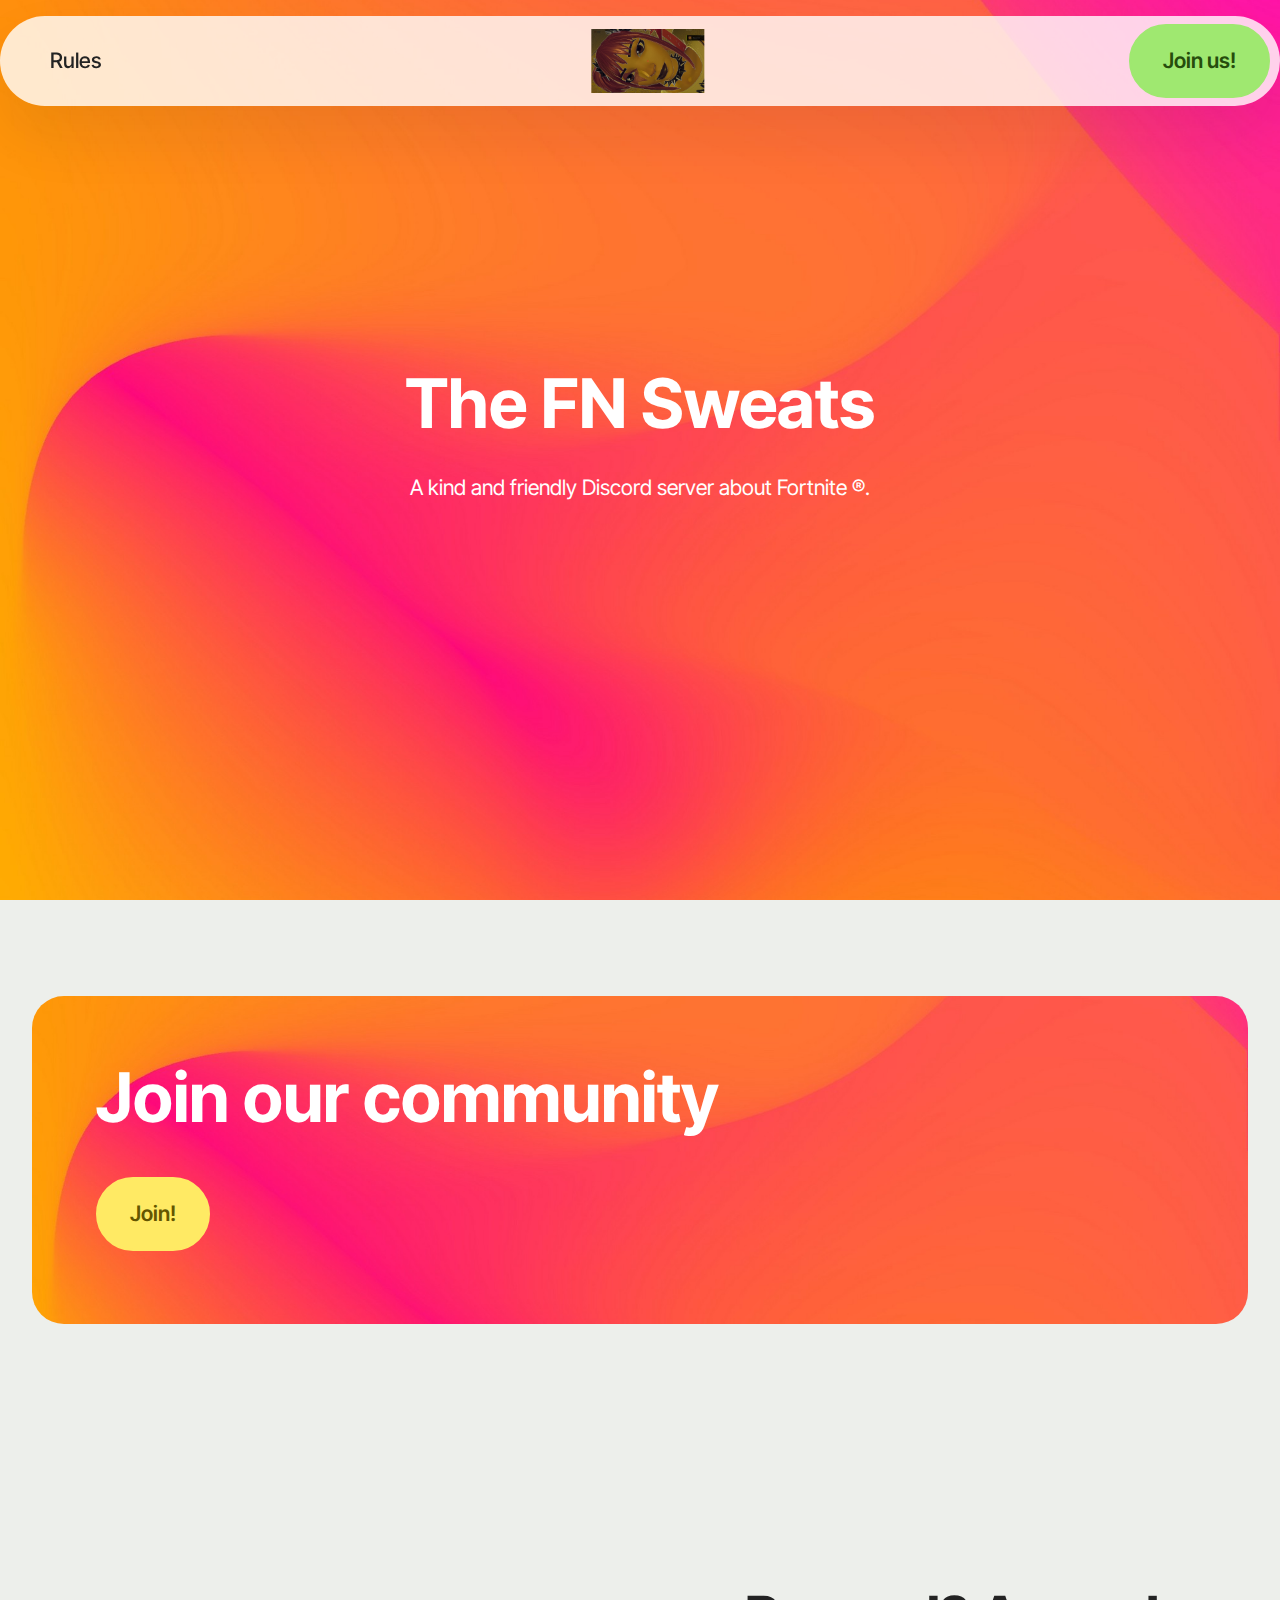
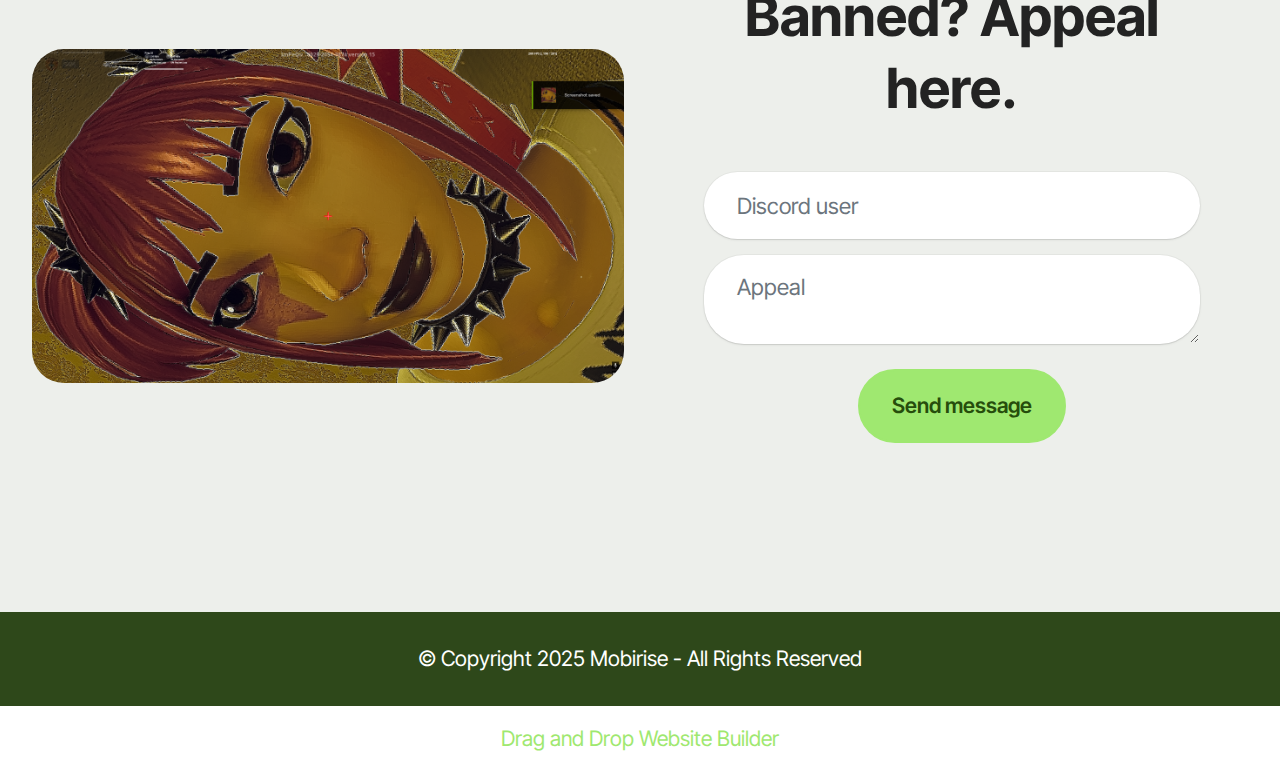
<file: index.html>
<!DOCTYPE html>
<html  >
<head>
  <!-- Site made with Mobirise Website Builder v5.9.18, https://mobirise.com -->
  <meta charset="UTF-8">
  <meta http-equiv="X-UA-Compatible" content="IE=edge">
  <meta name="generator" content="Mobirise v5.9.18, mobirise.com">
  <meta name="viewport" content="width=device-width, initial-scale=1, minimum-scale=1">
  <link rel="shortcut icon" href="assets/images/fortnite-screenshot-2024.11.01-17.17.52.80-1.png" type="image/x-icon">
  <meta name="description" content="">
  
  
  <title>Home</title>
  <link rel="stylesheet" href="assets/web/assets/mobirise-icons2/mobirise2.css">
  <link rel="stylesheet" href="assets/bootstrap/css/bootstrap.min.css">
  <link rel="stylesheet" href="assets/bootstrap/css/bootstrap-grid.min.css">
  <link rel="stylesheet" href="assets/bootstrap/css/bootstrap-reboot.min.css">
  <link rel="stylesheet" href="assets/dropdown/css/style.css">
  <link rel="stylesheet" href="assets/theme/css/style.css">
  <link rel="preload" href="https://fonts.googleapis.com/css2?family=Inter+Tight:wght@400;700&display=swap&display=swap" as="style" onload="this.onload=null;this.rel='stylesheet'">
  <noscript><link rel="stylesheet" href="https://fonts.googleapis.com/css2?family=Inter+Tight:wght@400;700&display=swap&display=swap"></noscript>
  <link rel="preload" as="style" href="assets/mobirise/css/mbr-additional.css?v=aZdjTb"><link rel="stylesheet" href="assets/mobirise/css/mbr-additional.css?v=aZdjTb" type="text/css">

  
  
  
</head>
<body>
  
  <section data-bs-version="5.1" class="menu menu4 cid-uxkJdwxQTm" once="menu" id="menu04-1">
	

	<nav class="navbar navbar-dropdown navbar-fixed-top navbar-expand-lg">
		<div class="container">
			<div class="navbar-brand">
				<span class="navbar-logo">
					<a href="https://mobiri.se">
						<img src="assets/images/fortnite-screenshot-2024.11.01-17.17.52.80-1.png" alt="Mobirise Website Builder" style="height: 4rem;">
					</a>
				</span>
				
			</div>
			<button class="navbar-toggler" type="button" data-toggle="collapse" data-bs-toggle="collapse" data-target="#navbarSupportedContent" data-bs-target="#navbarSupportedContent" aria-controls="navbarNavAltMarkup" aria-expanded="false" aria-label="Toggle navigation">
				<div class="hamburger">
					<span></span>
					<span></span>
					<span></span>
					<span></span>
				</div>
			</button>
			<div class="collapse navbar-collapse" id="navbarSupportedContent">
				<ul class="navbar-nav nav-dropdown" data-app-modern-menu="true"><li class="nav-item">
						<a class="nav-link link text-black show text-primary display-4" href="page1.html" aria-expanded="true" target="_blank">Rules</a>
					</li></ul>
				
				<div class="navbar-buttons mbr-section-btn"><a class="btn btn-primary display-4" href="https://discord.com/invite/q6t3bxxfKs">Join us!</a></div>
			</div>
		</div>
	</nav>
</section>

<section data-bs-version="5.1" class="header09 startm5 cid-uxkK9YRIkQ mbr-fullscreen" id="header09-3">	
    
	
	
	<div class="container-fluid">
		<div class="row">
			<div class="content-wrap col-12 col-md-8">
				<h1 class="mbr-section-title mbr-fonts-style mbr-white mb-4 display-1"><strong>The FN Sweats</strong></h1>
				
				<p class="mbr-fonts-style mbr-text mbr-white mb-4 display-7">A kind and friendly Discord server about Fortnite ®.<br></p>
				
			</div>
		</div>
	</div>
</section>

<section data-bs-version="5.1" class="header15 cid-uxkIJf92wu" id="header15-0">
	

	
	
	<div class="container">
		<div class="row justify-content-center">
			<div class="card col-12 col-lg-12">
				<div class="card-wrapper wrap">
					<div class="card-box align-center">
						<h1 class="card-title mbr-fonts-style mb-4 display-1">
							<strong>Join our community</strong>
						</h1>
						<p class="mbr-text mbr-fonts-style mb-4 display-7"></p>
						<div class="mbr-section-btn mt-4"><a class="btn btn-danger display-7" href="https://discord.com/invite/q6t3bxxfKs">Join!</a></div>
					</div>
				</div>
			</div>
		</div>
	</div>
</section>

<section data-bs-version="5.1" class="form03 cid-uxkNU8soDe" id="form03-7">
    

    

    <div class="container">
        <div class="row justify-content-center">
            <div class="col-12 col-lg item-wrapper">
                <div class="mbr-section-head mb-5">
                    <h3 class="mbr-section-title mbr-fonts-style align-center mb-0 display-2"><strong>Banned? Appeal here.</strong></h3>
                    
                </div>
                <div class="col-lg-12 mx-auto mbr-form" data-form-type="formoid">
                    <form action="https://mobirise.eu/" method="POST" class="mbr-form form-with-styler" data-form-title="Form Name"><input type="hidden" name="email" data-form-email="true" value="cxwU9tuHpcylEvnNs7alDH9OjyuBe1AKVvglGZ+AL1+4D/cBRb4BJxqETg8mZDqXAJCwQvy8RAJvrDK6y8FP63N1VKnC9vmDW1T0xjq+rfOBOCGU1QxcoeaPoMLERWlj">
                        <div class="row">
                            <div hidden="hidden" data-form-alert="" class="alert alert-success col-12">Thanks for filling out the form!</div>
                            <div hidden="hidden" data-form-alert-danger="" class="alert alert-danger col-12">
                                Oops...! some problem!
                            </div>
                        </div>
                        <div class="dragArea row">
                            <div class="col-md col-sm-12 form-group mb-3 mb-3" data-for="name">
                                <input type="text" name="name" placeholder="Discord user" data-form-field="name" class="form-control" value="" id="name-form03-7">
                            </div>
                            
                            
                            <div class="col-12 form-group mb-3 mb-3" data-for="textarea">
                                <textarea name="textarea" placeholder="Appeal" data-form-field="textarea" class="form-control" id="textarea-form03-7"></textarea>
                            </div>
                            <div class="col-lg-12 col-md-12 col-sm-12 align-center mbr-section-btn"><button type="submit" class="btn btn-primary display-7">
                                    Send message
                                </button></div>
                        </div>
                    </form>
                </div>


            </div>
            <div class="col-12 col-lg-6">
                <div class="image-wrapper">
                    <img class="w-100" src="assets/images/fortnite-screenshot-2024.11.01-17.17.52.80-1.png" alt="Mobirise Website Builder">
                </div>
            </div>

        </div>
    </div>
</section>

<section data-bs-version="5.1" class="footer4 cid-uxkNG5Md4h" once="footers" id="footer04-6">

    

    

    <div class="container">
        <div class="media-container-row align-center mbr-white">
            <div class="col-12">
                <p class="mbr-text mb-0 mbr-fonts-style display-7">
                    © Copyright 2025 Mobirise - All Rights Reserved
                </p>
            </div>
        </div>
    </div>
</section><section class="display-7" style="padding: 0;align-items: center;justify-content: center;flex-wrap: wrap;    align-content: center;display: flex;position: relative;height: 4rem;"><a href="https://mobiri.se/3652462" style="flex: 1 1;height: 4rem;position: absolute;width: 100%;z-index: 1;"><img alt="" style="height: 4rem;" src="[data-uri]"></a><p style="margin: 0;text-align: center;" class="display-7">&#8204;</p><a style="z-index:1" href="https://mobirise.com/drag-drop-website-builder.html">Drag and Drop Website Builder</a></section><script src="assets/bootstrap/js/bootstrap.bundle.min.js"></script>  <script src="assets/smoothscroll/smooth-scroll.js"></script>  <script src="assets/ytplayer/index.js"></script>  <script src="assets/dropdown/js/navbar-dropdown.js"></script>  <script src="assets/theme/js/script.js"></script>  <script src="assets/formoid/formoid.min.js"></script>  
  
  
</body>
</html>
</file>
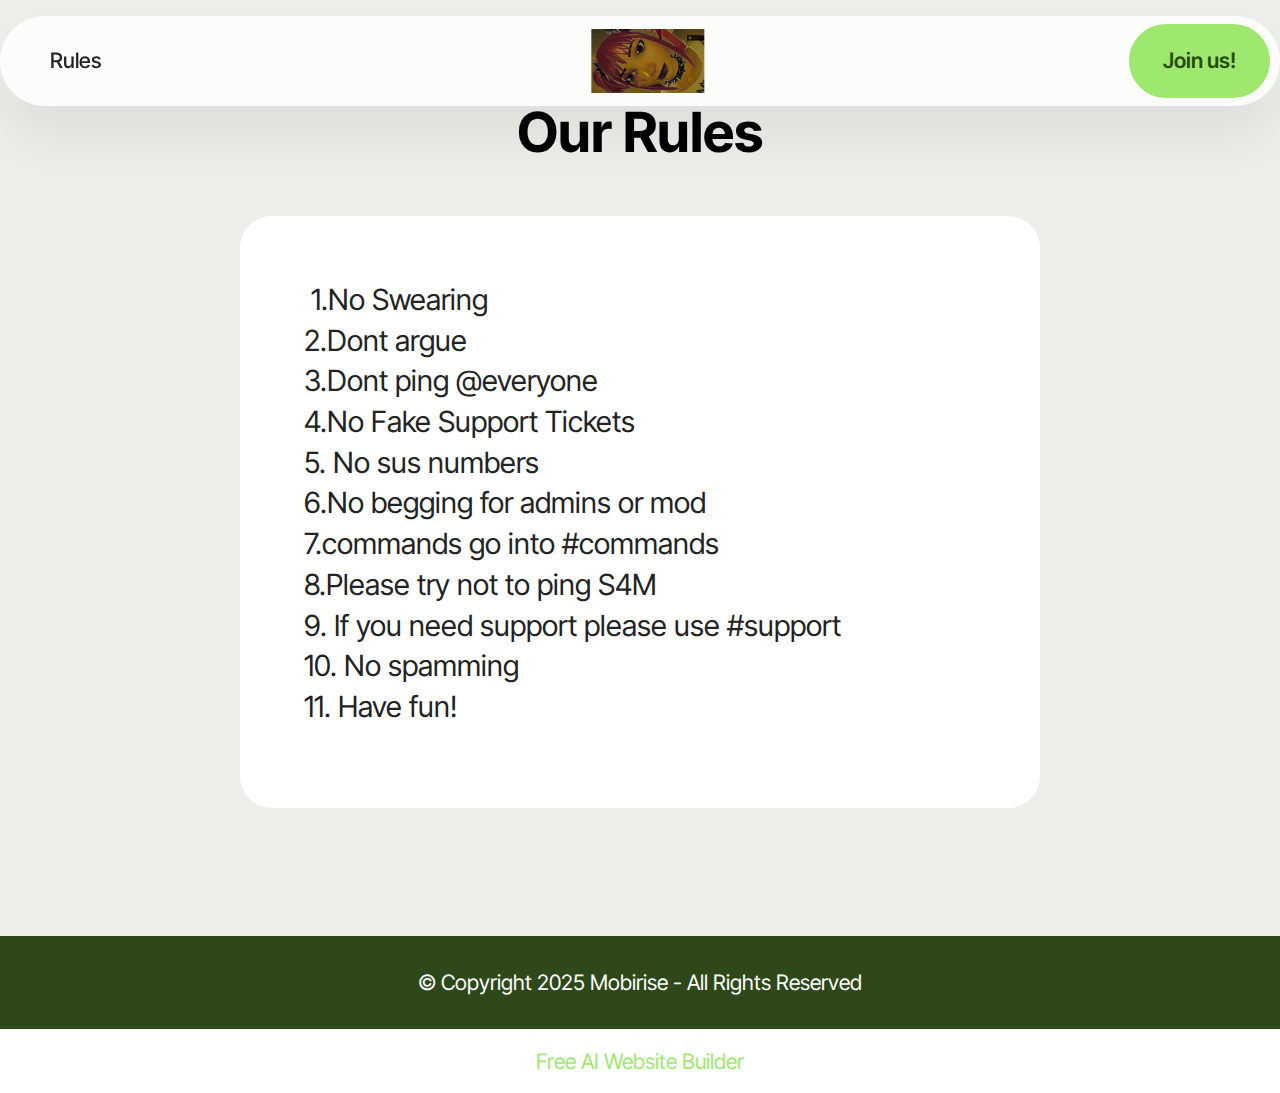
<file: page1.html>
<!DOCTYPE html>
<html  >
<head>
  <!-- Site made with Mobirise Website Builder v5.9.18, https://mobirise.com -->
  <meta charset="UTF-8">
  <meta http-equiv="X-UA-Compatible" content="IE=edge">
  <meta name="generator" content="Mobirise v5.9.18, mobirise.com">
  <meta name="viewport" content="width=device-width, initial-scale=1, minimum-scale=1">
  <link rel="shortcut icon" href="assets/images/fortnite-screenshot-2024.11.01-17.17.52.80-1.png" type="image/x-icon">
  <meta name="description" content="">
  
  
  <title>Rules</title>
  <link rel="stylesheet" href="assets/web/assets/mobirise-icons2/mobirise2.css">
  <link rel="stylesheet" href="assets/bootstrap/css/bootstrap.min.css">
  <link rel="stylesheet" href="assets/bootstrap/css/bootstrap-grid.min.css">
  <link rel="stylesheet" href="assets/bootstrap/css/bootstrap-reboot.min.css">
  <link rel="stylesheet" href="assets/dropdown/css/style.css">
  <link rel="stylesheet" href="assets/theme/css/style.css">
  <link rel="preload" href="https://fonts.googleapis.com/css2?family=Inter+Tight:wght@400;700&display=swap&display=swap" as="style" onload="this.onload=null;this.rel='stylesheet'">
  <noscript><link rel="stylesheet" href="https://fonts.googleapis.com/css2?family=Inter+Tight:wght@400;700&display=swap&display=swap"></noscript>
  <link rel="preload" as="style" href="assets/mobirise/css/mbr-additional.css?v=oYVLWy"><link rel="stylesheet" href="assets/mobirise/css/mbr-additional.css?v=oYVLWy" type="text/css">

  
  
  
</head>
<body>
  
  <section data-bs-version="5.1" class="menu menu4 cid-uxkJdwxQTm" once="menu" id="menu04-4">
	

	<nav class="navbar navbar-dropdown navbar-fixed-top navbar-expand-lg">
		<div class="container">
			<div class="navbar-brand">
				<span class="navbar-logo">
					<a href="https://mobiri.se">
						<img src="assets/images/fortnite-screenshot-2024.11.01-17.17.52.80-1.png" alt="Mobirise Website Builder" style="height: 4rem;">
					</a>
				</span>
				
			</div>
			<button class="navbar-toggler" type="button" data-toggle="collapse" data-bs-toggle="collapse" data-target="#navbarSupportedContent" data-bs-target="#navbarSupportedContent" aria-controls="navbarNavAltMarkup" aria-expanded="false" aria-label="Toggle navigation">
				<div class="hamburger">
					<span></span>
					<span></span>
					<span></span>
					<span></span>
				</div>
			</button>
			<div class="collapse navbar-collapse" id="navbarSupportedContent">
				<ul class="navbar-nav nav-dropdown" data-app-modern-menu="true"><li class="nav-item">
						<a class="nav-link link text-black show text-primary display-4" href="page1.html" aria-expanded="true" target="_blank">Rules</a>
					</li></ul>
				
				<div class="navbar-buttons mbr-section-btn"><a class="btn btn-primary display-4" href="https://discord.com/invite/q6t3bxxfKs">Join us!</a></div>
			</div>
		</div>
	</nav>
</section>

<section data-bs-version="5.1" class="news09 startm5 cid-uxkLmPEIW0" id="news09-5">
  
  <div class="container">
    <div class="col-12 mb-5 content-head">
      <h3 class="mbr-section-title mbr-fonts-style align-center mb-0 display-2">
        <strong>Our Rules</strong></h3>
      
    </div>
    <div class="row justify-content-center ">
      <div class="col-12 col-lg-8">
        <div class="item features-without-image col-12 active">
          <div class="item-wrapper">
            <h5 class="mbr-card-title mbr-fonts-style mt-0 mb-3 display-5">&nbsp;1.No Swearing
<div>2.Dont argue
</div><div>3.Dont ping @everyone
</div><div>4.No Fake Support Tickets</div><div>5. No sus numbers</div><div>6.No begging for admins or mod</div><div>7.commands go into ⁠#commands</div><div>8.Please try not to ping S4M</div><div>9. If you need support please use #⁠support</div><div>10. No spamming</div><div>11. Have fun!</div></h5>
            <div class="details">
              
              
            </div>
            
            
            
            
          </div>
        </div>
        

      </div>
    </div>
  </div>
</section>

<section data-bs-version="5.1" class="footer4 cid-uxkNG5Md4h" once="footers" id="footer04-6">

    

    

    <div class="container">
        <div class="media-container-row align-center mbr-white">
            <div class="col-12">
                <p class="mbr-text mb-0 mbr-fonts-style display-7">
                    © Copyright 2025 Mobirise - All Rights Reserved
                </p>
            </div>
        </div>
    </div>
</section><section class="display-7" style="padding: 0;align-items: center;justify-content: center;flex-wrap: wrap;    align-content: center;display: flex;position: relative;height: 4rem;"><a href="https://mobiri.se/3652462" style="flex: 1 1;height: 4rem;position: absolute;width: 100%;z-index: 1;"><img alt="" style="height: 4rem;" src="[data-uri]"></a><p style="margin: 0;text-align: center;" class="display-7">&#8204;</p><a style="z-index:1" href="https://mobirise.com/builder/ai-website-builder.html">Free AI Website Builder</a></section><script src="assets/bootstrap/js/bootstrap.bundle.min.js"></script>  <script src="assets/smoothscroll/smooth-scroll.js"></script>  <script src="assets/ytplayer/index.js"></script>  <script src="assets/dropdown/js/navbar-dropdown.js"></script>  <script src="assets/theme/js/script.js"></script>  
  
  
</body>
</html>
</file>
<file: assets/web/assets/mobirise-icons2/mobirise2.css>
@font-face {
  font-family: 'Moririse2';
  font-display: swap;
  src:  url('mobirise2.eot?f2bix4');
  src:  url('mobirise2.eot?f2bix4#iefix') format('embedded-opentype'),
    url('mobirise2.ttf?f2bix4') format('truetype'),
    url('mobirise2.woff?f2bix4') format('woff'),
    url('mobirise2.svg?f2bix4#mobirise2') format('svg');
  font-weight: normal;
  font-style: normal;
}

[class^="mobi-"], [class*=" mobi-"] {
  /* use !important to prevent issues with browser extensions that change fonts */
  font-family: 'Moririse2' !important;
  speak: none;
  font-style: normal;
  font-weight: normal;
  font-variant: normal;
  text-transform: none;
  line-height: 1;

  /* Better Font Rendering =========== */
  -webkit-font-smoothing: antialiased;
  -moz-osx-font-smoothing: grayscale;
}

.mobi-mbri-add-submenu:before {
  content: "\e900";
}
.mobi-mbri-alert:before {
  content: "\e901";
}
.mobi-mbri-align-center:before {
  content: "\e902";
}
.mobi-mbri-align-justify:before {
  content: "\e903";
}
.mobi-mbri-align-left:before {
  content: "\e904";
}
.mobi-mbri-align-right:before {
  content: "\e905";
}
.mobi-mbri-android:before {
  content: "\e906";
}
.mobi-mbri-apple:before {
  content: "\e907";
}
.mobi-mbri-arrow-down:before {
  content: "\e908";
}
.mobi-mbri-arrow-next:before {
  content: "\e909";
}
.mobi-mbri-arrow-prev:before {
  content: "\e90a";
}
.mobi-mbri-arrow-up:before {
  content: "\e90b";
}
.mobi-mbri-bold:before {
  content: "\e90c";
}
.mobi-mbri-bookmark:before {
  content: "\e90d";
}
.mobi-mbri-bootstrap:before {
  content: "\e90e";
}
.mobi-mbri-briefcase:before {
  content: "\e90f";
}
.mobi-mbri-browse:before {
  content: "\e910";
}
.mobi-mbri-bulleted-list:before {
  content: "\e911";
}
.mobi-mbri-calendar:before {
  content: "\e912";
}
.mobi-mbri-camera:before {
  content: "\e913";
}
.mobi-mbri-cart-add:before {
  content: "\e914";
}
.mobi-mbri-cart-full:before {
  content: "\e915";
}
.mobi-mbri-cash:before {
  content: "\e916";
}
.mobi-mbri-change-style:before {
  content: "\e917";
}
.mobi-mbri-chat:before {
  content: "\e918";
}
.mobi-mbri-clock:before {
  content: "\e919";
}
.mobi-mbri-close:before {
  content: "\e91a";
}
.mobi-mbri-cloud:before {
  content: "\e91b";
}
.mobi-mbri-code:before {
  content: "\e91c";
}
.mobi-mbri-contact-form:before {
  content: "\e91d";
}
.mobi-mbri-credit-card:before {
  content: "\e91e";
}
.mobi-mbri-cursor-click:before {
  content: "\e91f";
}
.mobi-mbri-cust-feedback:before {
  content: "\e920";
}
.mobi-mbri-database:before {
  content: "\e921";
}
.mobi-mbri-delivery:before {
  content: "\e922";
}
.mobi-mbri-desktop:before {
  content: "\e923";
}
.mobi-mbri-devices:before {
  content: "\e924";
}
.mobi-mbri-down:before {
  content: "\e925";
}
.mobi-mbri-download-2:before {
  content: "\e926";
}
.mobi-mbri-download:before {
  content: "\e927";
}
.mobi-mbri-drag-n-drop-2:before {
  content: "\e928";
}
.mobi-mbri-drag-n-drop:before {
  content: "\e929";
}
.mobi-mbri-edit-2:before {
  content: "\e92a";
}
.mobi-mbri-edit:before {
  content: "\e92b";
}
.mobi-mbri-error:before {
  content: "\e92c";
}
.mobi-mbri-extension:before {
  content: "\e92d";
}
.mobi-mbri-features:before {
  content: "\e92e";
}
.mobi-mbri-file:before {
  content: "\e92f";
}
.mobi-mbri-flag:before {
  content: "\e930";
}
.mobi-mbri-folder:before {
  content: "\e931";
}
.mobi-mbri-gift:before {
  content: "\e932";
}
.mobi-mbri-github:before {
  content: "\e933";
}
.mobi-mbri-globe-2:before {
  content: "\e934";
}
.mobi-mbri-globe:before {
  content: "\e935";
}
.mobi-mbri-growing-chart:before {
  content: "\e936";
}
.mobi-mbri-hearth:before {
  content: "\e937";
}
.mobi-mbri-help:before {
  content: "\e938";
}
.mobi-mbri-home:before {
  content: "\e939";
}
.mobi-mbri-hot-cup:before {
  content: "\e93a";
}
.mobi-mbri-idea:before {
  content: "\e93b";
}
.mobi-mbri-image-gallery:before {
  content: "\e93c";
}
.mobi-mbri-image-slider:before {
  content: "\e93d";
}
.mobi-mbri-info:before {
  content: "\e93e";
}
.mobi-mbri-italic:before {
  content: "\e93f";
}
.mobi-mbri-key:before {
  content: "\e940";
}
.mobi-mbri-laptop:before {
  content: "\e941";
}
.mobi-mbri-layers:before {
  content: "\e942";
}
.mobi-mbri-left-right:before {
  content: "\e943";
}
.mobi-mbri-left:before {
  content: "\e944";
}
.mobi-mbri-letter:before {
  content: "\e945";
}
.mobi-mbri-like:before {
  content: "\e946";
}
.mobi-mbri-link:before {
  content: "\e947";
}
.mobi-mbri-lock:before {
  content: "\e948";
}
.mobi-mbri-login:before {
  content: "\e949";
}
.mobi-mbri-logout:before {
  content: "\e94a";
}
.mobi-mbri-magic-stick:before {
  content: "\e94b";
}
.mobi-mbri-map-pin:before {
  content: "\e94c";
}
.mobi-mbri-menu:before {
  content: "\e94d";
}
.mobi-mbri-mobile-2:before {
  content: "\e94e";
}
.mobi-mbri-mobile-horizontal:before {
  content: "\e94f";
}
.mobi-mbri-mobile:before {
  content: "\e950";
}
.mobi-mbri-mobirise:before {
  content: "\e951";
}
.mobi-mbri-more-horizontal:before {
  content: "\e952";
}
.mobi-mbri-more-vertical:before {
  content: "\e953";
}
.mobi-mbri-music:before {
  content: "\e954";
}
.mobi-mbri-new-file:before {
  content: "\e955";
}
.mobi-mbri-numbered-list:before {
  content: "\e956";
}
.mobi-mbri-opened-folder:before {
  content: "\e957";
}
.mobi-mbri-pages:before {
  content: "\e958";
}
.mobi-mbri-paper-plane:before {
  content: "\e959";
}
.mobi-mbri-paperclip:before {
  content: "\e95a";
}
.mobi-mbri-phone:before {
  content: "\e95b";
}
.mobi-mbri-photo:before {
  content: "\e95c";
}
.mobi-mbri-photos:before {
  content: "\e95d";
}
.mobi-mbri-pin:before {
  content: "\e95e";
}
.mobi-mbri-play:before {
  content: "\e95f";
}
.mobi-mbri-plus:before {
  content: "\e960";
}
.mobi-mbri-preview:before {
  content: "\e961";
}
.mobi-mbri-print:before {
  content: "\e962";
}
.mobi-mbri-protect:before {
  content: "\e963";
}
.mobi-mbri-question:before {
  content: "\e964";
}
.mobi-mbri-quote-left:before {
  content: "\e965";
}
.mobi-mbri-quote-right:before {
  content: "\e966";
}
.mobi-mbri-redo:before {
  content: "\e967";
}
.mobi-mbri-refresh:before {
  content: "\e968";
}
.mobi-mbri-responsive-2:before {
  content: "\e969";
}
.mobi-mbri-responsive:before {
  content: "\e96a";
}
.mobi-mbri-right:before {
  content: "\e96b";
}
.mobi-mbri-rocket:before {
  content: "\e96c";
}
.mobi-mbri-sad-face:before {
  content: "\e96d";
}
.mobi-mbri-sale:before {
  content: "\e96e";
}
.mobi-mbri-save:before {
  content: "\e96f";
}
.mobi-mbri-search:before {
  content: "\e970";
}
.mobi-mbri-setting-2:before {
  content: "\e971";
}
.mobi-mbri-setting-3:before {
  content: "\e972";
}
.mobi-mbri-setting:before {
  content: "\e973";
}
.mobi-mbri-share:before {
  content: "\e974";
}
.mobi-mbri-shopping-bag:before {
  content: "\e975";
}
.mobi-mbri-shopping-basket:before {
  content: "\e976";
}
.mobi-mbri-shopping-cart:before {
  content: "\e977";
}
.mobi-mbri-sites:before {
  content: "\e978";
}
.mobi-mbri-smile-face:before {
  content: "\e979";
}
.mobi-mbri-speed:before {
  content: "\e97a";
}
.mobi-mbri-star:before {
  content: "\e97b";
}
.mobi-mbri-success:before {
  content: "\e97c";
}
.mobi-mbri-sun:before {
  content: "\e97d";
}
.mobi-mbri-sun2:before {
  content: "\e97e";
}
.mobi-mbri-tablet-vertical:before {
  content: "\e97f";
}
.mobi-mbri-tablet:before {
  content: "\e980";
}
.mobi-mbri-target:before {
  content: "\e981";
}
.mobi-mbri-timer:before {
  content: "\e982";
}
.mobi-mbri-to-ftp:before {
  content: "\e983";
}
.mobi-mbri-to-local-drive:before {
  content: "\e984";
}
.mobi-mbri-touch-swipe:before {
  content: "\e985";
}
.mobi-mbri-touch:before {
  content: "\e986";
}
.mobi-mbri-trash:before {
  content: "\e987";
}
.mobi-mbri-underline:before {
  content: "\e988";
}
.mobi-mbri-undo:before {
  content: "\e989";
}
.mobi-mbri-unlink:before {
  content: "\e98a";
}
.mobi-mbri-unlock:before {
  content: "\e98b";
}
.mobi-mbri-up-down:before {
  content: "\e98c";
}
.mobi-mbri-up:before {
  content: "\e98d";
}
.mobi-mbri-update:before {
  content: "\e98e";
}
.mobi-mbri-upload-2:before {
  content: "\e98f";
}
.mobi-mbri-upload:before {
  content: "\e990";
}
.mobi-mbri-user-2:before {
  content: "\e991";
}
.mobi-mbri-user:before {
  content: "\e992";
}
.mobi-mbri-users:before {
  content: "\e993";
}
.mobi-mbri-video-play:before {
  content: "\e994";
}
.mobi-mbri-video:before {
  content: "\e995";
}
.mobi-mbri-watch:before {
  content: "\e996";
}
.mobi-mbri-website-theme-2:before {
  content: "\e997";
}
.mobi-mbri-website-theme:before {
  content: "\e998";
}
.mobi-mbri-wifi:before {
  content: "\e999";
}
.mobi-mbri-windows:before {
  content: "\e99a";
}
.mobi-mbri-zoom-in:before {
  content: "\e99b";
}
.mobi-mbri-zoom-out:before {
  content: "\e99c";
}
</file>
<file: assets/dropdown/css/style.css>
.navbar-dropdown {
  left: 0;
  padding: 0;
  position: absolute;
  right: 0;
  top: 0;
  transition: all 0.45s ease;
  z-index: 1030;
  background: #282828; }
  .navbar-dropdown .navbar-logo {
    margin-right: 0.8rem;
    transition: margin 0.3s ease-in-out;
    vertical-align: middle; }
    .navbar-dropdown .navbar-logo img {
      height: 3.125rem;
      transition: all 0.3s ease-in-out; }
    .navbar-dropdown .navbar-logo.mbr-iconfont {
      font-size: 3.125rem;
      line-height: 3.125rem; }
  .navbar-dropdown .navbar-caption {
    font-weight: 700;
    white-space: normal;
    vertical-align: -4px;
    line-height: 3.125rem !important; }
    .navbar-dropdown .navbar-caption, .navbar-dropdown .navbar-caption:hover {
      color: inherit;
      text-decoration: none; }
  .navbar-dropdown .mbr-iconfont + .navbar-caption {
    vertical-align: -1px; }
  .navbar-dropdown.navbar-fixed-top {
    position: fixed; }
  .navbar-dropdown .navbar-brand span {
    vertical-align: -4px; }
  .navbar-dropdown.bg-color.transparent {
    background: none; }
  .navbar-dropdown.navbar-short .navbar-brand {
    padding: 0.625rem 0; }
    .navbar-dropdown.navbar-short .navbar-brand span {
      vertical-align: -1px; }
  .navbar-dropdown.navbar-short .navbar-caption {
    line-height: 2.375rem !important;
    vertical-align: -2px; }
  .navbar-dropdown.navbar-short .navbar-logo {
    margin-right: 0.5rem; }
    .navbar-dropdown.navbar-short .navbar-logo img {
      height: 2.375rem; }
    .navbar-dropdown.navbar-short .navbar-logo.mbr-iconfont {
      font-size: 2.375rem;
      line-height: 2.375rem; }
  .navbar-dropdown.navbar-short .mbr-table-cell {
    height: 3.625rem; }
  .navbar-dropdown .navbar-close {
    left: 0.6875rem;
    position: fixed;
    top: 0.75rem;
    z-index: 1000; }
  .navbar-dropdown .hamburger-icon {
    content: "";
    display: inline-block;
    vertical-align: middle;
    width: 16px;
    -webkit-box-shadow: 0 -6px 0 1px #282828,0 0 0 1px #282828,0 6px 0 1px #282828;
    -moz-box-shadow: 0 -6px 0 1px #282828,0 0 0 1px #282828,0 6px 0 1px #282828;
    box-shadow: 0 -6px 0 1px #282828,0 0 0 1px #282828,0 6px 0 1px #282828; }

.dropdown-menu .dropdown-toggle[data-toggle="dropdown-submenu"]::after {
  border-bottom: 0.35em solid transparent;
  border-left: 0.35em solid;
  border-right: 0;
  border-top: 0.35em solid transparent;
  margin-left: 0.3rem; }

.dropdown-menu .dropdown-item:focus {
  outline: 0; }

.nav-dropdown {
  font-size: 0.75rem;
  font-weight: 500;
  height: auto !important; }
  .nav-dropdown .nav-btn {
    padding-left: 1rem; }
  .nav-dropdown .link {
    margin: .667em 1.667em;
    font-weight: 500;
    padding: 0;
    transition: color .2s ease-in-out; }
    .nav-dropdown .link.dropdown-toggle {
      margin-right: 2.583em; }
      .nav-dropdown .link.dropdown-toggle::after {
        margin-left: .25rem;
        border-top: 0.35em solid;
        border-right: 0.35em solid transparent;
        border-left: 0.35em solid transparent;
        border-bottom: 0; }
      .nav-dropdown .link.dropdown-toggle[aria-expanded="true"] {
        margin: 0;
        padding: 0.667em 3.263em  0.667em 1.667em; }
  .nav-dropdown .link::after,
  .nav-dropdown .dropdown-item::after {
    color: inherit; }
  .nav-dropdown .btn {
    font-size: 0.75rem;
    font-weight: 700;
    letter-spacing: 0;
    margin-bottom: 0;
    padding-left: 1.25rem;
    padding-right: 1.25rem; }
  .nav-dropdown .dropdown-menu {
    border-radius: 0;
    border: 0;
    left: 0;
    margin: 0;
    padding-bottom: 1.25rem;
    padding-top: 1.25rem;
    position: relative; }
  .nav-dropdown .dropdown-submenu {
    margin-left: 0.125rem;
    top: 0; }
  .nav-dropdown .dropdown-item {
    font-weight: 500;
    line-height: 2;
    padding: 0.3846em 4.615em 0.3846em 1.5385em;
    position: relative;
    transition: color .2s ease-in-out, background-color .2s ease-in-out; }
    .nav-dropdown .dropdown-item::after {
      margin-top: -0.3077em;
      position: absolute;
      right: 1.1538em;
      top: 50%; }
    .nav-dropdown .dropdown-item:focus, .nav-dropdown .dropdown-item:hover {
      background: none; }

@media (max-width: 767px) {
  .nav-dropdown.navbar-toggleable-sm {
    bottom: 0;
    display: none;
    left: 0;
    overflow-x: hidden;
    position: fixed;
    top: 0;
    transform: translateX(-100%);
    -ms-transform: translateX(-100%);
    -webkit-transform: translateX(-100%);
    width: 18.75rem;
    z-index: 999; } }
.nav-dropdown.navbar-toggleable-xl {
  bottom: 0;
  display: none;
  left: 0;
  overflow-x: hidden;
  position: fixed;
  top: 0;
  transform: translateX(-100%);
  -ms-transform: translateX(-100%);
  -webkit-transform: translateX(-100%);
  width: 18.75rem;
  z-index: 999; }

.nav-dropdown-sm {
  display: block !important;
  overflow-x: hidden;
  overflow: auto;
  padding-top: 3.875rem; }
  .nav-dropdown-sm::after {
    content: "";
    display: block;
    height: 3rem;
    width: 100%; }
  .nav-dropdown-sm.collapse.in ~ .navbar-close {
    display: block !important; }
  .nav-dropdown-sm.collapsing, .nav-dropdown-sm.collapse.in {
    transform: translateX(0);
    -ms-transform: translateX(0);
    -webkit-transform: translateX(0);
    transition: all 0.25s ease-out;
    -webkit-transition: all 0.25s ease-out;
    background: #282828; }
  .nav-dropdown-sm.collapsing[aria-expanded="false"] {
    transform: translateX(-100%);
    -ms-transform: translateX(-100%);
    -webkit-transform: translateX(-100%); }
  .nav-dropdown-sm .nav-item {
    display: block;
    margin-left: 0 !important;
    padding-left: 0; }
  .nav-dropdown-sm .link,
  .nav-dropdown-sm .dropdown-item {
    border-top: 1px dotted rgba(255, 255, 255, 0.1);
    font-size: 0.8125rem;
    line-height: 1.6;
    margin: 0 !important;
    padding: 0.875rem 2.4rem 0.875rem 1.5625rem !important;
    position: relative;
    white-space: normal; }
    .nav-dropdown-sm .link:focus, .nav-dropdown-sm .link:hover,
    .nav-dropdown-sm .dropdown-item:focus,
    .nav-dropdown-sm .dropdown-item:hover {
      background: rgba(0, 0, 0, 0.2) !important;
      color: #c0a375; }
  .nav-dropdown-sm .nav-btn {
    position: relative;
    padding: 1.5625rem 1.5625rem 0 1.5625rem; }
    .nav-dropdown-sm .nav-btn::before {
      border-top: 1px dotted rgba(255, 255, 255, 0.1);
      content: "";
      left: 0;
      position: absolute;
      top: 0;
      width: 100%; }
    .nav-dropdown-sm .nav-btn + .nav-btn {
      padding-top: 0.625rem; }
      .nav-dropdown-sm .nav-btn + .nav-btn::before {
        display: none; }
  .nav-dropdown-sm .btn {
    padding: 0.625rem 0; }
  .nav-dropdown-sm .dropdown-toggle[data-toggle="dropdown-submenu"]::after {
    margin-left: .25rem;
    border-top: 0.35em solid;
    border-right: 0.35em solid transparent;
    border-left: 0.35em solid transparent;
    border-bottom: 0; }
  .nav-dropdown-sm .dropdown-toggle[data-toggle="dropdown-submenu"][aria-expanded="true"]::after {
    border-top: 0;
    border-right: 0.35em solid transparent;
    border-left: 0.35em solid transparent;
    border-bottom: 0.35em solid; }
  .nav-dropdown-sm .dropdown-menu {
    margin: 0;
    padding: 0;
    position: relative;
    top: 0;
    left: 0;
    width: 100%;
    border: 0;
    float: none;
    border-radius: 0;
    background: none; }
  .nav-dropdown-sm .dropdown-submenu {
    left: 100%;
    margin-left: 0.125rem;
    margin-top: -1.25rem;
    top: 0; }

.navbar-toggleable-sm .nav-dropdown .dropdown-menu {
  position: absolute; }

.navbar-toggleable-sm .nav-dropdown .dropdown-submenu {
  left: 100%;
  margin-left: 0.125rem;
  margin-top: -1.25rem;
  top: 0; }

.navbar-toggleable-sm.opened .nav-dropdown .dropdown-menu {
  position: relative; }

.navbar-toggleable-sm.opened .nav-dropdown .dropdown-submenu {
  left: 0;
  margin-left: 00rem;
  margin-top: 0rem;
  top: 0; }

.is-builder .nav-dropdown.collapsing {
  transition: none !important; }
</file>
<file: assets/theme/css/style.css>
@charset "UTF-8";
section {
  background-color: #ffffff;
}

body {
  font-style: normal;
  line-height: 1.5;
  font-weight: 400;
  color: #232323;
  position: relative;
}

button {
  background-color: transparent;
  border-color: transparent;
}

.embla__button,
.carousel-control {
  background-color: #edefea !important;
  opacity: 0.8 !important;
  color: #464845 !important;
  border-color: #edefea !important;
}

.carousel .close,
.modalWindow .close {
  background-color: #edefea !important;
  color: #464845 !important;
  border-color: #edefea !important;
  opacity: 0.8 !important;
}

.carousel .close:hover,
.modalWindow .close:hover {
  opacity: 1 !important;
}

.carousel-indicators li {
  background-color: #edefea !important;
  border: 2px solid #464845 !important;
}

.carousel-indicators li:hover,
.carousel-indicators li:active {
  opacity: 0.8 !important;
}

.embla__button:hover,
.carousel-control:hover {
  background-color: #edefea !important;
  opacity: 1 !important;
}

.modalWindow-video-container {
  height: 80%;
}

section,
.container,
.container-fluid {
  position: relative;
  word-wrap: break-word;
}

a.mbr-iconfont:hover {
  text-decoration: none;
}

.article .lead p,
.article .lead ul,
.article .lead ol,
.article .lead pre,
.article .lead blockquote {
  margin-bottom: 0;
}

a {
  font-style: normal;
  font-weight: 400;
  cursor: pointer;
}
a, a:hover {
  text-decoration: none;
}

.mbr-section-title {
  font-style: normal;
  line-height: 1.3;
}

.mbr-section-subtitle {
  line-height: 1.3;
}

.mbr-text {
  font-style: normal;
  line-height: 1.7;
}

h1,
h2,
h3,
h4,
h5,
h6,
.display-1,
.display-2,
.display-4,
.display-5,
.display-7,
span,
p,
a {
  line-height: 1;
  word-break: break-word;
  word-wrap: break-word;
  font-weight: 400;
}

b,
strong {
  font-weight: bold;
}

input:-webkit-autofill, input:-webkit-autofill:hover, input:-webkit-autofill:focus, input:-webkit-autofill:active {
  transition-delay: 9999s;
  -webkit-transition-property: background-color, color;
  transition-property: background-color, color;
}

textarea[type=hidden] {
  display: none;
}

section {
  background-position: 50% 50%;
  background-repeat: no-repeat;
  background-size: cover;
}
section .mbr-background-video,
section .mbr-background-video-preview {
  position: absolute;
  bottom: 0;
  left: 0;
  right: 0;
  top: 0;
}

.hidden {
  visibility: hidden;
}

.mbr-z-index20 {
  z-index: 20;
}

/*! Base colors */
.mbr-white {
  color: #ffffff;
}

.mbr-black {
  color: #111111;
}

.mbr-bg-white {
  background-color: #ffffff;
}

.mbr-bg-black {
  background-color: #000000;
}

/*! Text-aligns */
.align-left {
  text-align: left;
}

.align-center {
  text-align: center;
}

.align-right {
  text-align: right;
}

/*! Font-weight  */
.mbr-light {
  font-weight: 300;
}

.mbr-regular {
  font-weight: 400;
}

.mbr-semibold {
  font-weight: 500;
}

.mbr-bold {
  font-weight: 700;
}

/*! Media  */
.media-content {
  flex-basis: 100%;
}

.media-container-row {
  display: flex;
  flex-direction: row;
  flex-wrap: wrap;
  justify-content: center;
  align-content: center;
  align-items: start;
}
.media-container-row .media-size-item {
  width: 400px;
}

.media-container-column {
  display: flex;
  flex-direction: column;
  flex-wrap: wrap;
  justify-content: center;
  align-content: center;
  align-items: stretch;
}
.media-container-column > * {
  width: 100%;
}

@media (min-width: 992px) {
  .media-container-row {
    flex-wrap: nowrap;
  }
}
figure {
  margin-bottom: 0;
  overflow: hidden;
}

figure[mbr-media-size] {
  transition: width 0.1s;
}

img,
iframe {
  display: block;
  width: 100%;
}

.card {
  background-color: transparent;
  border: none;
}

.card-box {
  width: 100%;
}

.card-img {
  text-align: center;
  flex-shrink: 0;
  -webkit-flex-shrink: 0;
}

.media {
  max-width: 100%;
  margin: 0 auto;
}

.mbr-figure {
  align-self: center;
}

.media-container > div {
  max-width: 100%;
}

.mbr-figure img,
.card-img img {
  width: 100%;
}

@media (max-width: 991px) {
  .media-size-item {
    width: auto !important;
  }
  .media {
    width: auto;
  }
  .mbr-figure {
    width: 100% !important;
  }
}
/*! Buttons */
.mbr-section-btn {
  margin-left: -0.6rem;
  margin-right: -0.6rem;
  font-size: 0;
}

.btn {
  font-weight: 600;
  border-width: 1px;
  font-style: normal;
  margin: 0.6rem 0.6rem;
  white-space: normal;
  transition: all 0.2s ease-in-out;
  display: inline-flex;
  align-items: center;
  justify-content: center;
  word-break: break-word;
}

.btn-sm {
  font-weight: 600;
  letter-spacing: 0px;
  transition: all 0.3s ease-in-out;
}

.btn-md {
  font-weight: 600;
  letter-spacing: 0px;
  transition: all 0.3s ease-in-out;
}

.btn-lg {
  font-weight: 600;
  letter-spacing: 0px;
  transition: all 0.3s ease-in-out;
}

.btn-form {
  margin: 0;
}
.btn-form:hover {
  cursor: pointer;
}

nav .mbr-section-btn {
  margin-left: 0rem;
  margin-right: 0rem;
}

/*! Btn icon margin */
.btn .mbr-iconfont,
.btn.btn-sm .mbr-iconfont {
  order: 1;
  cursor: pointer;
  margin-left: 0.5rem;
  vertical-align: sub;
}

.btn.btn-md .mbr-iconfont,
.btn.btn-md .mbr-iconfont {
  margin-left: 0.8rem;
}

.mbr-regular {
  font-weight: 400;
}

.mbr-semibold {
  font-weight: 500;
}

.mbr-bold {
  font-weight: 700;
}

[type=submit] {
  -webkit-appearance: none;
}

/*! Full-screen */
.mbr-fullscreen .mbr-overlay {
  min-height: 100vh;
}

.mbr-fullscreen {
  display: flex;
  display: -moz-flex;
  display: -ms-flex;
  display: -o-flex;
  align-items: center;
  min-height: 100vh;
  padding-top: 3rem;
  padding-bottom: 3rem;
}

/*! Map */
.map {
  height: 25rem;
  position: relative;
}
.map iframe {
  width: 100%;
  height: 100%;
}

/*! Scroll to top arrow */
.mbr-arrow-up {
  bottom: 25px;
  right: 90px;
  position: fixed;
  text-align: right;
  z-index: 5000;
  color: #ffffff;
  font-size: 22px;
}

.mbr-arrow-up a {
  background: rgba(0, 0, 0, 0.2);
  border-radius: 50%;
  color: #fff;
  display: inline-block;
  height: 60px;
  width: 60px;
  border: 2px solid #fff;
  outline-style: none !important;
  position: relative;
  text-decoration: none;
  transition: all 0.3s ease-in-out;
  cursor: pointer;
  text-align: center;
}
.mbr-arrow-up a:hover {
  background-color: rgba(0, 0, 0, 0.4);
}
.mbr-arrow-up a i {
  line-height: 60px;
}

.mbr-arrow-up-icon {
  display: block;
  color: #fff;
}

.mbr-arrow-up-icon::before {
  content: "›";
  display: inline-block;
  font-family: serif;
  font-size: 22px;
  line-height: 1;
  font-style: normal;
  position: relative;
  top: 6px;
  left: -4px;
  transform: rotate(-90deg);
}

/*! Arrow Down */
.mbr-arrow {
  position: absolute;
  bottom: 45px;
  left: 50%;
  width: 60px;
  height: 60px;
  cursor: pointer;
  background-color: rgba(80, 80, 80, 0.5);
  border-radius: 50%;
  transform: translateX(-50%);
}
@media (max-width: 767px) {
  .mbr-arrow {
    display: none;
  }
}
.mbr-arrow > a {
  display: inline-block;
  text-decoration: none;
  outline-style: none;
  animation: arrowdown 1.7s ease-in-out infinite;
  color: #ffffff;
}
.mbr-arrow > a > i {
  position: absolute;
  top: -2px;
  left: 15px;
  font-size: 2rem;
}

#scrollToTop a i::before {
  content: "";
  position: absolute;
  display: block;
  border-bottom: 2.5px solid #fff;
  border-left: 2.5px solid #fff;
  width: 27.8%;
  height: 27.8%;
  left: 50%;
  top: 51%;
  transform: translateY(-30%) translateX(-50%) rotate(135deg);
}

@keyframes arrowdown {
  0% {
    transform: translateY(0px);
  }
  50% {
    transform: translateY(-5px);
  }
  100% {
    transform: translateY(0px);
  }
}
@media (max-width: 500px) {
  .mbr-arrow-up {
    left: 0;
    right: 0;
    text-align: center;
  }
}
/*Gradients animation*/
@keyframes gradient-animation {
  from {
    background-position: 0% 100%;
    animation-timing-function: ease-in-out;
  }
  to {
    background-position: 100% 0%;
    animation-timing-function: ease-in-out;
  }
}
.bg-gradient {
  background-size: 200% 200%;
  animation: gradient-animation 5s infinite alternate;
  -webkit-animation: gradient-animation 5s infinite alternate;
}

.menu .navbar-brand {
  display: -webkit-flex;
}
.menu .navbar-brand span {
  display: flex;
  display: -webkit-flex;
}
.menu .navbar-brand .navbar-caption-wrap {
  display: -webkit-flex;
}
.menu .navbar-brand .navbar-logo img {
  display: -webkit-flex;
  width: auto;
}
@media (min-width: 768px) and (max-width: 991px) {
  .menu .navbar-toggleable-sm .navbar-nav {
    display: -ms-flexbox;
  }
}
@media (max-width: 991px) {
  .menu .navbar-collapse {
    max-height: 93.5vh;
  }
  .menu .navbar-collapse.show {
    overflow: auto;
  }
}
@media (min-width: 992px) {
  .menu .navbar-nav.nav-dropdown {
    display: -webkit-flex;
  }
  .menu .navbar-toggleable-sm .navbar-collapse {
    display: -webkit-flex !important;
  }
  .menu .collapsed .navbar-collapse {
    max-height: 93.5vh;
  }
  .menu .collapsed .navbar-collapse.show {
    overflow: auto;
  }
}
@media (max-width: 767px) {
  .menu .navbar-collapse {
    max-height: 80vh;
  }
}

.nav-link .mbr-iconfont {
  margin-right: 0.5rem;
}

.navbar {
  display: -webkit-flex;
  -webkit-flex-wrap: wrap;
  -webkit-align-items: center;
  -webkit-justify-content: space-between;
}

.navbar-collapse {
  -webkit-flex-basis: 100%;
  -webkit-flex-grow: 1;
  -webkit-align-items: center;
}

.nav-dropdown .link {
  padding: 0.667em 1.667em !important;
  margin: 0 !important;
}

.nav {
  display: -webkit-flex;
  -webkit-flex-wrap: wrap;
}

.row {
  display: -webkit-flex;
  -webkit-flex-wrap: wrap;
}

.justify-content-center {
  -webkit-justify-content: center;
}

.form-inline {
  display: -webkit-flex;
}

.card-wrapper {
  -webkit-flex: 1;
}

.carousel-control {
  z-index: 10;
  display: -webkit-flex;
}

.carousel-controls {
  display: -webkit-flex;
}

.media {
  display: -webkit-flex;
}

.form-group:focus {
  outline: none;
}

.jq-selectbox__select {
  padding: 7px 0;
  position: relative;
}

.jq-selectbox__dropdown {
  overflow: hidden;
  border-radius: 10px;
  position: absolute;
  top: 100%;
  left: 0 !important;
  width: 100% !important;
}

.jq-selectbox__trigger-arrow {
  right: 0;
  transform: translateY(-50%);
}

.jq-selectbox li {
  padding: 1.07em 0.5em;
}

input[type=range] {
  padding-left: 0 !important;
  padding-right: 0 !important;
}

.modal-dialog,
.modal-content {
  height: 100%;
}

.modal-dialog .carousel-inner {
  height: calc(100vh - 1.75rem);
}
@media (max-width: 575px) {
  .modal-dialog .carousel-inner {
    height: calc(100vh - 1rem);
  }
}

.carousel-item {
  text-align: center;
}

.carousel-item img {
  margin: auto;
}

.navbar-toggler {
  align-self: flex-start;
  padding: 0.25rem 0.75rem;
  font-size: 1.25rem;
  line-height: 1;
  background: transparent;
  border: 1px solid transparent;
  border-radius: 0.25rem;
}

.navbar-toggler:focus,
.navbar-toggler:hover {
  text-decoration: none;
  box-shadow: none;
}

.navbar-toggler-icon {
  display: inline-block;
  width: 1.5em;
  height: 1.5em;
  vertical-align: middle;
  content: "";
  background: no-repeat center center;
  background-size: 100% 100%;
}

.navbar-toggler-left {
  position: absolute;
  left: 1rem;
}

.navbar-toggler-right {
  position: absolute;
  right: 1rem;
}

.card-img {
  width: auto;
}

.menu .navbar.collapsed:not(.beta-menu) {
  flex-direction: column;
}

.carousel-item.active,
.carousel-item-next,
.carousel-item-prev {
  display: flex;
}

.note-air-layout .dropup .dropdown-menu,
.note-air-layout .navbar-fixed-bottom .dropdown .dropdown-menu {
  bottom: initial !important;
}

html,
body {
  height: auto;
  min-height: 100vh;
}

.dropup .dropdown-toggle::after {
  display: none;
}

.form-asterisk {
  font-family: initial;
  position: absolute;
  top: -2px;
  font-weight: normal;
}

.form-control-label {
  position: relative;
  cursor: pointer;
  margin-bottom: 0.357em;
  padding: 0;
}

.alert {
  color: #ffffff;
  border-radius: 0;
  border: 0;
  font-size: 1.1rem;
  line-height: 1.5;
  margin-bottom: 1.875rem;
  padding: 1.25rem;
  position: relative;
  text-align: center;
}
.alert.alert-form::after {
  background-color: inherit;
  bottom: -7px;
  content: "";
  display: block;
  height: 14px;
  left: 50%;
  margin-left: -7px;
  position: absolute;
  transform: rotate(45deg);
  width: 14px;
}

.form-control {
  background-color: #ffffff;
  background-clip: border-box;
  color: #232323;
  line-height: 1rem !important;
  height: auto;
  padding: 1.2rem 2rem;
  transition: border-color 0.25s ease 0s;
  border: 1px solid transparent !important;
  border-radius: 4px;
  box-shadow: rgba(0, 0, 0, 0.07) 0px 1px 1px 0px, rgba(0, 0, 0, 0.07) 0px 1px 3px 0px, rgba(0, 0, 0, 0.03) 0px 0px 0px 1px;
}
.form-active .form-control:invalid {
  border-color: red;
}

.row > * {
  padding-right: 1rem;
  padding-left: 1rem;
}

form .row {
  margin-left: -0.6rem;
  margin-right: -0.6rem;
}
form .row [class*=col] {
  padding-left: 0.6rem;
  padding-right: 0.6rem;
}

form .mbr-section-btn {
  padding-left: 0.6rem;
  padding-right: 0.6rem;
}

form .form-check-input {
  margin-top: 0.5;
}

textarea.form-control {
  line-height: 1.5rem !important;
}

.form-group {
  margin-bottom: 1.2rem;
}

.form-control,
form .btn {
  min-height: 48px;
}

.gdpr-block label span.textGDPR input[name=gdpr] {
  top: 7px;
}

.form-control:focus {
  box-shadow: none;
}

:focus {
  outline: none;
}

.mbr-overlay {
  background-color: #000;
  bottom: 0;
  left: 0;
  opacity: 0.5;
  position: absolute;
  right: 0;
  top: 0;
  z-index: 0;
  pointer-events: none;
}

blockquote {
  font-style: italic;
  padding: 3rem;
  font-size: 1.09rem;
  position: relative;
  border-left: 3px solid;
}

ul,
ol,
pre,
blockquote {
  margin-bottom: 2.3125rem;
}

.mt-4 {
  margin-top: 2rem !important;
}

.mb-4 {
  margin-bottom: 2rem !important;
}

.container,
.container-fluid {
  padding-left: 16px;
  padding-right: 16px;
}

.row {
  margin-left: -16px;
  margin-right: -16px;
}
.row > [class*=col] {
  padding-left: 16px;
  padding-right: 16px;
}

@media (min-width: 992px) {
  .container-fluid {
    padding-left: 32px;
    padding-right: 32px;
  }
}
@media (max-width: 991px) {
  .mbr-container {
    padding-left: 16px;
    padding-right: 16px;
  }
}
.app-video-wrapper > img {
  opacity: 1;
}

.app-video-wrapper {
  background: transparent;
}

.item {
  position: relative;
}

.dropdown-menu .dropdown-menu {
  left: 100%;
}

.dropdown-item + .dropdown-menu {
  display: none;
}

.dropdown-item:hover + .dropdown-menu,
.dropdown-menu:hover {
  display: block;
}

@media (min-aspect-ratio: 16/9) {
  .mbr-video-foreground {
    height: 300% !important;
    top: -100% !important;
  }
}
@media (max-aspect-ratio: 16/9) {
  .mbr-video-foreground {
    width: 300% !important;
    left: -100% !important;
  }
}.engine {
	position: absolute;
	text-indent: -2400px;
	text-align: center;
	padding: 0;
	top: 0;
	left: -2400px;
}
</file>
<file: assets/mobirise/css/mbr-additional.css>
.btn {
  border-width: 2px;
}
img,
.card-wrap,
.card-wrapper,
.video-wrapper,
.mbr-figure iframe,
.google-map iframe,
.slide-content,
.plan,
.card,
.item-wrapper {
  border-radius: 2rem !important;
}
.video-wrapper {
  overflow: hidden;
}
body {
  font-family: Inter Tight;
}
.display-1 {
  font-family: 'Inter Tight', sans-serif;
  font-size: 5rem;
  line-height: 1;
}
.display-1 > .mbr-iconfont {
  font-size: 6.25rem;
}
.display-2 {
  font-family: 'Inter Tight', sans-serif;
  font-size: 4rem;
  line-height: 1;
}
.display-2 > .mbr-iconfont {
  font-size: 5rem;
}
.display-4 {
  font-family: 'Inter Tight', sans-serif;
  font-size: 1.4rem;
  line-height: 1.5;
}
.display-4 > .mbr-iconfont {
  font-size: 1.75rem;
}
.display-5 {
  font-family: 'Inter Tight', sans-serif;
  font-size: 2rem;
  line-height: 1.5;
}
.display-5 > .mbr-iconfont {
  font-size: 2.5rem;
}
.display-7 {
  font-family: 'Inter Tight', sans-serif;
  font-size: 1.4rem;
  line-height: 1.3;
}
.display-7 > .mbr-iconfont {
  font-size: 1.75rem;
}
/* ---- Fluid typography for mobile devices ---- */
/* 1.4 - font scale ratio ( bootstrap == 1.42857 ) */
/* 100vw - current viewport width */
/* (48 - 20)  48 == 48rem == 768px, 20 == 20rem == 320px(minimal supported viewport) */
/* 0.65 - min scale variable, may vary */
@media (max-width: 992px) {
  .display-1 {
    font-size: 4rem;
  }
}
@media (max-width: 768px) {
  .display-1 {
    font-size: 3.5rem;
    font-size: calc( 2.4rem + (5 - 2.4) * ((100vw - 20rem) / (48 - 20)));
    line-height: calc( 1.1 * (2.4rem + (5 - 2.4) * ((100vw - 20rem) / (48 - 20))));
  }
  .display-2 {
    font-size: 3.2rem;
    font-size: calc( 2.05rem + (4 - 2.05) * ((100vw - 20rem) / (48 - 20)));
    line-height: calc( 1.3 * (2.05rem + (4 - 2.05) * ((100vw - 20rem) / (48 - 20))));
  }
  .display-4 {
    font-size: 1.12rem;
    font-size: calc( 1.14rem + (1.4 - 1.14) * ((100vw - 20rem) / (48 - 20)));
    line-height: calc( 1.4 * (1.14rem + (1.4 - 1.14) * ((100vw - 20rem) / (48 - 20))));
  }
  .display-5 {
    font-size: 1.6rem;
    font-size: calc( 1.35rem + (2 - 1.35) * ((100vw - 20rem) / (48 - 20)));
    line-height: calc( 1.4 * (1.35rem + (2 - 1.35) * ((100vw - 20rem) / (48 - 20))));
  }
  .display-7 {
    font-size: 1.12rem;
    font-size: calc( 1.14rem + (1.4 - 1.14) * ((100vw - 20rem) / (48 - 20)));
    line-height: calc( 1.4 * (1.14rem + (1.4 - 1.14) * ((100vw - 20rem) / (48 - 20))));
  }
}
@media (min-width: 992px) and (max-width: 1400px) {
  .display-1 {
    font-size: 3.5rem;
    font-size: calc( 2.4rem + (5 - 2.4) * ((100vw - 62rem) / (87 - 62)));
    line-height: calc( 1.1 * (2.4rem + (5 - 2.4) * ((100vw - 62rem) / (87 - 62))));
  }
  .display-2 {
    font-size: 3.2rem;
    font-size: calc( 2.05rem + (4 - 2.05) * ((100vw - 62rem) / (87 - 62)));
    line-height: calc( 1.3 * (2.05rem + (4 - 2.05) * ((100vw - 62rem) / (87 - 62))));
  }
  .display-4 {
    font-size: 1.12rem;
    font-size: calc( 1.14rem + (1.4 - 1.14) * ((100vw - 62rem) / (87 - 62)));
    line-height: calc( 1.4 * (1.14rem + (1.4 - 1.14) * ((100vw - 62rem) / (87 - 62))));
  }
  .display-5 {
    font-size: 1.6rem;
    font-size: calc( 1.35rem + (2 - 1.35) * ((100vw - 62rem) / (87 - 62)));
    line-height: calc( 1.4 * (1.35rem + (2 - 1.35) * ((100vw - 62rem) / (87 - 62))));
  }
  .display-7 {
    font-size: 1.12rem;
    font-size: calc( 1.14rem + (1.4 - 1.14) * ((100vw - 62rem) / (87 - 62)));
    line-height: calc( 1.4 * (1.14rem + (1.4 - 1.14) * ((100vw - 62rem) / (87 - 62))));
  }
}
/* Buttons */
.btn {
  padding: 1.25rem 2rem;
  border-radius: 4px;
}
@media (max-width: 767px) {
  .btn {
    padding: 0.75rem 1.5rem;
  }
}
.btn-sm {
  padding: 0.6rem 1.2rem;
  border-radius: 4px;
}
.btn-md {
  padding: 0.6rem 1.2rem;
  border-radius: 4px;
}
.btn-lg {
  padding: 1.25rem 2rem;
  border-radius: 4px;
}
.bg-primary {
  background-color: #9fe870 !important;
}
.bg-success {
  background-color: #3a341c !important;
}
.bg-info {
  background-color: #320707 !important;
}
.bg-warning {
  background-color: #a0e2e1 !important;
}
.bg-danger {
  background-color: #ffea64 !important;
}
.btn-primary,
.btn-primary:active {
  background-color: #9fe870 !important;
  border-color: #9fe870 !important;
  color: #264d0c !important;
  box-shadow: none;
}
.btn-primary:hover,
.btn-primary:focus,
.btn-primary.focus,
.btn-primary.active {
  color: inherit;
  background-color: #bcef9c !important;
  border-color: #bcef9c !important;
  box-shadow: none;
}
.btn-primary.disabled,
.btn-primary:disabled {
  color: #264d0c !important;
  background-color: #bcef9c !important;
  border-color: #bcef9c !important;
}
.btn-secondary,
.btn-secondary:active {
  background-color: #ffd7ef !important;
  border-color: #ffd7ef !important;
  color: #d70081 !important;
  box-shadow: none;
}
.btn-secondary:hover,
.btn-secondary:focus,
.btn-secondary.focus,
.btn-secondary.active {
  color: inherit;
  background-color: #ffffff !important;
  border-color: #ffffff !important;
  box-shadow: none;
}
.btn-secondary.disabled,
.btn-secondary:disabled {
  color: #d70081 !important;
  background-color: #ffffff !important;
  border-color: #ffffff !important;
}
.btn-info,
.btn-info:active {
  background-color: #320707 !important;
  border-color: #320707 !important;
  color: #ffffff !important;
  box-shadow: none;
}
.btn-info:hover,
.btn-info:focus,
.btn-info.focus,
.btn-info.active {
  color: inherit;
  background-color: #5f0d0d !important;
  border-color: #5f0d0d !important;
  box-shadow: none;
}
.btn-info.disabled,
.btn-info:disabled {
  color: #ffffff !important;
  background-color: #5f0d0d !important;
  border-color: #5f0d0d !important;
}
.btn-success,
.btn-success:active {
  background-color: #3a341c !important;
  border-color: #3a341c !important;
  color: #ffffff !important;
  box-shadow: none;
}
.btn-success:hover,
.btn-success:focus,
.btn-success.focus,
.btn-success.active {
  color: inherit;
  background-color: #5c532d !important;
  border-color: #5c532d !important;
  box-shadow: none;
}
.btn-success.disabled,
.btn-success:disabled {
  color: #ffffff !important;
  background-color: #5c532d !important;
  border-color: #5c532d !important;
}
.btn-warning,
.btn-warning:active {
  background-color: #a0e2e1 !important;
  border-color: #a0e2e1 !important;
  color: #1f6463 !important;
  box-shadow: none;
}
.btn-warning:hover,
.btn-warning:focus,
.btn-warning.focus,
.btn-warning.active {
  color: inherit;
  background-color: #c7eeed !important;
  border-color: #c7eeed !important;
  box-shadow: none;
}
.btn-warning.disabled,
.btn-warning:disabled {
  color: #1f6463 !important;
  background-color: #c7eeed !important;
  border-color: #c7eeed !important;
}
.btn-danger,
.btn-danger:active {
  background-color: #ffea64 !important;
  border-color: #ffea64 !important;
  color: #645600 !important;
  box-shadow: none;
}
.btn-danger:hover,
.btn-danger:focus,
.btn-danger.focus,
.btn-danger.active {
  color: inherit;
  background-color: #fff197 !important;
  border-color: #fff197 !important;
  box-shadow: none;
}
.btn-danger.disabled,
.btn-danger:disabled {
  color: #645600 !important;
  background-color: #fff197 !important;
  border-color: #fff197 !important;
}
.btn-white,
.btn-white:active {
  background-color: #eff0ec !important;
  border-color: #eff0ec !important;
  color: #757b62 !important;
  box-shadow: none;
}
.btn-white:hover,
.btn-white:focus,
.btn-white.focus,
.btn-white.active {
  color: inherit;
  background-color: #ffffff !important;
  border-color: #ffffff !important;
  box-shadow: none;
}
.btn-white.disabled,
.btn-white:disabled {
  color: #757b62 !important;
  background-color: #ffffff !important;
  border-color: #ffffff !important;
}
.btn-black,
.btn-black:active {
  background-color: #232323 !important;
  border-color: #232323 !important;
  color: #ffffff !important;
  box-shadow: none;
}
.btn-black:hover,
.btn-black:focus,
.btn-black.focus,
.btn-black.active {
  color: inherit;
  background-color: #3d3d3d !important;
  border-color: #3d3d3d !important;
  box-shadow: none;
}
.btn-black.disabled,
.btn-black:disabled {
  color: #ffffff !important;
  background-color: #3d3d3d !important;
  border-color: #3d3d3d !important;
}
.btn-primary-outline,
.btn-primary-outline:active {
  background-color: transparent !important;
  border-color: #9fe870;
  color: #9fe870;
}
.btn-primary-outline:hover,
.btn-primary-outline:focus,
.btn-primary-outline.focus,
.btn-primary-outline.active {
  color: #6ddc25 !important;
  background-color: transparent !important;
  border-color: #6ddc25 !important;
  box-shadow: none !important;
}
.btn-primary-outline.disabled,
.btn-primary-outline:disabled {
  color: #264d0c !important;
  background-color: #9fe870 !important;
  border-color: #9fe870 !important;
}
.btn-secondary-outline,
.btn-secondary-outline:active {
  background-color: transparent !important;
  border-color: #ffd7ef;
  color: #ffd7ef;
}
.btn-secondary-outline:hover,
.btn-secondary-outline:focus,
.btn-secondary-outline.focus,
.btn-secondary-outline.active {
  color: #ff80cc !important;
  background-color: transparent !important;
  border-color: #ff80cc !important;
  box-shadow: none !important;
}
.btn-secondary-outline.disabled,
.btn-secondary-outline:disabled {
  color: #d70081 !important;
  background-color: #ffd7ef !important;
  border-color: #ffd7ef !important;
}
.btn-info-outline,
.btn-info-outline:active {
  background-color: transparent !important;
  border-color: #320707;
  color: #320707;
}
.btn-info-outline:hover,
.btn-info-outline:focus,
.btn-info-outline.focus,
.btn-info-outline.active {
  color: #000000 !important;
  background-color: transparent !important;
  border-color: #000000 !important;
  box-shadow: none !important;
}
.btn-info-outline.disabled,
.btn-info-outline:disabled {
  color: #ffffff !important;
  background-color: #320707 !important;
  border-color: #320707 !important;
}
.btn-success-outline,
.btn-success-outline:active {
  background-color: transparent !important;
  border-color: #3a341c;
  color: #3a341c;
}
.btn-success-outline:hover,
.btn-success-outline:focus,
.btn-success-outline.focus,
.btn-success-outline.active {
  color: #000000 !important;
  background-color: transparent !important;
  border-color: #000000 !important;
  box-shadow: none !important;
}
.btn-success-outline.disabled,
.btn-success-outline:disabled {
  color: #ffffff !important;
  background-color: #3a341c !important;
  border-color: #3a341c !important;
}
.btn-warning-outline,
.btn-warning-outline:active {
  background-color: transparent !important;
  border-color: #a0e2e1;
  color: #a0e2e1;
}
.btn-warning-outline:hover,
.btn-warning-outline:focus,
.btn-warning-outline.focus,
.btn-warning-outline.active {
  color: #5ececc !important;
  background-color: transparent !important;
  border-color: #5ececc !important;
  box-shadow: none !important;
}
.btn-warning-outline.disabled,
.btn-warning-outline:disabled {
  color: #1f6463 !important;
  background-color: #a0e2e1 !important;
  border-color: #a0e2e1 !important;
}
.btn-danger-outline,
.btn-danger-outline:active {
  background-color: transparent !important;
  border-color: #ffea64;
  color: #ffea64;
}
.btn-danger-outline:hover,
.btn-danger-outline:focus,
.btn-danger-outline.focus,
.btn-danger-outline.active {
  color: #ffde0d !important;
  background-color: transparent !important;
  border-color: #ffde0d !important;
  box-shadow: none !important;
}
.btn-danger-outline.disabled,
.btn-danger-outline:disabled {
  color: #645600 !important;
  background-color: #ffea64 !important;
  border-color: #ffea64 !important;
}
.btn-black-outline,
.btn-black-outline:active {
  background-color: transparent !important;
  border-color: #232323;
  color: #232323;
}
.btn-black-outline:hover,
.btn-black-outline:focus,
.btn-black-outline.focus,
.btn-black-outline.active {
  color: #000000 !important;
  background-color: transparent !important;
  border-color: #000000 !important;
  box-shadow: none !important;
}
.btn-black-outline.disabled,
.btn-black-outline:disabled {
  color: #ffffff !important;
  background-color: #232323 !important;
  border-color: #232323 !important;
}
.btn-white-outline,
.btn-white-outline:active {
  background-color: transparent !important;
  border-color: #fafafa;
  color: #fafafa;
}
.btn-white-outline:hover,
.btn-white-outline:focus,
.btn-white-outline.focus,
.btn-white-outline.active {
  color: #cfcfcf !important;
  background-color: transparent !important;
  border-color: #cfcfcf !important;
  box-shadow: none !important;
}
.btn-white-outline.disabled,
.btn-white-outline:disabled {
  color: #7a7a7a !important;
  background-color: #fafafa !important;
  border-color: #fafafa !important;
}
.text-primary {
  color: #9fe870 !important;
}
.text-secondary {
  color: #ffd7ef !important;
}
.text-success {
  color: #3a341c !important;
}
.text-info {
  color: #320707 !important;
}
.text-warning {
  color: #a0e2e1 !important;
}
.text-danger {
  color: #ffea64 !important;
}
.text-white {
  color: #fafafa !important;
}
.text-black {
  color: #232323 !important;
}
a.text-primary:hover,
a.text-primary:focus,
a.text-primary.active {
  color: #66d022 !important;
}
a.text-secondary:hover,
a.text-secondary:focus,
a.text-secondary.active {
  color: #ff71c6 !important;
}
a.text-success:hover,
a.text-success:focus,
a.text-success.active {
  color: #000000 !important;
}
a.text-info:hover,
a.text-info:focus,
a.text-info.active {
  color: #000000 !important;
}
a.text-warning:hover,
a.text-warning:focus,
a.text-warning.active {
  color: #52cac8 !important;
}
a.text-danger:hover,
a.text-danger:focus,
a.text-danger.active {
  color: #fddb00 !important;
}
a.text-white:hover,
a.text-white:focus,
a.text-white.active {
  color: #c7c7c7 !important;
}
a.text-black:hover,
a.text-black:focus,
a.text-black.active {
  color: #000000 !important;
}
a[class*="text-"]:not(.nav-link):not(.dropdown-item):not([role]):not(.navbar-caption) {
  position: relative;
  background-image: transparent;
  background-size: 10000px 2px;
  background-repeat: no-repeat;
  background-position: 0px 1.2em;
  background-position: -10000px 1.2em;
}
a[class*="text-"]:not(.nav-link):not(.dropdown-item):not([role]):not(.navbar-caption):hover {
  transition: background-position 2s ease-in-out;
  background-image: linear-gradient(currentColor 50%, currentColor 50%);
  background-position: 0px 1.2em;
}
.nav-tabs .nav-link.active {
  color: #9fe870;
}
.nav-tabs .nav-link:not(.active) {
  color: #232323;
}
.alert-success {
  background-color: #70c770;
}
.alert-info {
  background-color: #320707;
}
.alert-warning {
  background-color: #a0e2e1;
}
.alert-danger {
  background-color: #ffea64;
}
.mbr-section-btn .btn:not(.btn-form) {
  border-radius: 100px;
}
.mbr-gallery-filter li a {
  border-radius: 100px !important;
}
.mbr-gallery-filter li.active .btn {
  background-color: #9fe870;
  border-color: #9fe870;
  color: #306310;
}
.mbr-gallery-filter li.active .btn:focus {
  box-shadow: none;
}
.nav-tabs .nav-link {
  border-radius: 100px !important;
}
a,
a:hover {
  color: #9fe870;
}
.mbr-plan-header.bg-primary .mbr-plan-subtitle,
.mbr-plan-header.bg-primary .mbr-plan-price-desc {
  color: #ffffff;
}
.mbr-plan-header.bg-success .mbr-plan-subtitle,
.mbr-plan-header.bg-success .mbr-plan-price-desc {
  color: #c0b27c;
}
.mbr-plan-header.bg-info .mbr-plan-subtitle,
.mbr-plan-header.bg-info .mbr-plan-price-desc {
  color: #f3abab;
}
.mbr-plan-header.bg-warning .mbr-plan-subtitle,
.mbr-plan-header.bg-warning .mbr-plan-price-desc {
  color: #ffffff;
}
.mbr-plan-header.bg-danger .mbr-plan-subtitle,
.mbr-plan-header.bg-danger .mbr-plan-price-desc {
  color: #ffffff;
}
/* Scroll to top button*/
.scrollToTop_wraper {
  display: none;
}
.form-control {
  font-family: 'Inter Tight', sans-serif;
  font-size: 1.4rem;
  line-height: 1.3;
  font-weight: 400;
  border-radius: 40px !important;
}
.form-control > .mbr-iconfont {
  font-size: 1.75rem;
}
.form-control:hover,
.form-control:focus {
  box-shadow: rgba(0, 0, 0, 0.07) 0px 1px 1px 0px, rgba(0, 0, 0, 0.07) 0px 1px 3px 0px, rgba(0, 0, 0, 0.03) 0px 0px 0px 1px;
  border-color: #9fe870 !important;
}
.form-control:-webkit-input-placeholder {
  font-family: 'Inter Tight', sans-serif;
  font-size: 1.4rem;
  line-height: 1.3;
  font-weight: 400;
}
.form-control:-webkit-input-placeholder > .mbr-iconfont {
  font-size: 1.75rem;
}
blockquote {
  border-color: #9fe870;
}
/* Forms */
.mbr-form .input-group-btn .btn {
  border-radius: 100px !important;
}
.mbr-form .input-group-btn .btn:hover {
  box-shadow: 0 10px 40px 0 rgba(0, 0, 0, 0.2);
}
.mbr-form .input-group-btn button[type="submit"] {
  border-radius: 100px !important;
  padding: 1rem 3rem;
}
.mbr-form .input-group-btn button[type="submit"]:hover {
  box-shadow: 0 10px 40px 0 rgba(0, 0, 0, 0.2);
}
.jq-selectbox li:hover,
.jq-selectbox li.selected {
  background-color: #9fe870;
  color: #000000;
}
.jq-number__spin {
  transition: 0.25s ease;
}
.jq-number__spin:hover {
  border-color: #9fe870;
}
.jq-selectbox .jq-selectbox__trigger-arrow,
.jq-number__spin.minus:after,
.jq-number__spin.plus:after {
  transition: 0.4s;
  border-top-color: #232323;
  border-bottom-color: #232323;
}
.jq-selectbox:hover .jq-selectbox__trigger-arrow,
.jq-number__spin.minus:hover:after,
.jq-number__spin.plus:hover:after {
  border-top-color: #9fe870;
  border-bottom-color: #9fe870;
}
.xdsoft_datetimepicker .xdsoft_calendar td.xdsoft_default,
.xdsoft_datetimepicker .xdsoft_calendar td.xdsoft_current,
.xdsoft_datetimepicker .xdsoft_timepicker .xdsoft_time_box > div > div.xdsoft_current {
  color: #000000 !important;
  background-color: #9fe870 !important;
  box-shadow: none !important;
}
.xdsoft_datetimepicker .xdsoft_calendar td:hover,
.xdsoft_datetimepicker .xdsoft_timepicker .xdsoft_time_box > div > div:hover {
  color: #000000 !important;
  background: #ffd7ef !important;
  box-shadow: none !important;
}
.lazy-bg {
  background-image: none !important;
}
.lazy-placeholder:not(section),
.lazy-none {
  display: block;
  position: relative;
  padding-bottom: 56.25%;
  width: 100%;
  height: auto;
}
iframe.lazy-placeholder,
.lazy-placeholder:after {
  content: '';
  position: absolute;
  width: 200px;
  height: 200px;
  background: transparent no-repeat center;
  background-size: contain;
  top: 50%;
  left: 50%;
  transform: translateX(-50%) translateY(-50%);
  background-image: url("data:image/svg+xml;charset=UTF-8,%3csvg width='32' height='32' viewBox='0 0 64 64' xmlns='http://www.w3.org/2000/svg' stroke='%239fe870' %3e%3cg fill='none' fill-rule='evenodd'%3e%3cg transform='translate(16 16)' stroke-width='2'%3e%3ccircle stroke-opacity='.5' cx='16' cy='16' r='16'/%3e%3cpath d='M32 16c0-9.94-8.06-16-16-16'%3e%3canimateTransform attributeName='transform' type='rotate' from='0 16 16' to='360 16 16' dur='1s' repeatCount='indefinite'/%3e%3c/path%3e%3c/g%3e%3c/g%3e%3c/svg%3e");
}
section.lazy-placeholder:after {
  opacity: 0.5;
}
body {
  overflow-x: hidden;
}
a {
  transition: color 0.6s;
}
@media (max-width: 1400px) {
  .container {
    max-width: 100%;
  }
}
@media (max-width: 1400px) and (min-width: 768px) {
  .container {
    padding-left: 32px;
    padding-right: 32px;
  }
}
@media (max-width: 1400px) and (min-width: 768px) {
  .container-fluid {
    padding-left: 32px;
    padding-right: 32px;
  }
}
@media (max-width: 767px) {
  .container-fluid {
    padding-left: 16px;
    padding-right: 16px;
  }
}
.cid-uxkJdwxQTm {
  z-index: 1000;
  width: 100%;
}
.cid-uxkJdwxQTm .dropdown-item:before {
  font-family: Moririse2 !important;
  content: "\e966";
  display: inline-block;
  width: 0;
  position: absolute;
  left: 1rem;
  top: 0.5rem;
  margin-right: 0.5rem;
  line-height: 1;
  font-size: inherit;
  vertical-align: middle;
  text-align: center;
  overflow: hidden;
  transform: scale(0, 1);
  transition: all 0.25s ease-in-out;
}
@media (max-width: 767px) {
  .cid-uxkJdwxQTm .navbar-toggler {
    transform: scale(0.8);
  }
}
.cid-uxkJdwxQTm .navbar-nav {
  margin: auto;
  margin-left: 0;
}
@media (min-width: 992px) {
  .cid-uxkJdwxQTm .navbar-nav {
    max-width: 45%;
  }
}
.cid-uxkJdwxQTm .navbar-nav .nav-item {
  padding: 0 !important;
  transition: .3s all !important;
}
.cid-uxkJdwxQTm .navbar-nav .nav-item .nav-link {
  padding: 16px !important;
  margin: 0 !important;
  border-radius: 1rem !important;
  transition: .3s all !important;
}
.cid-uxkJdwxQTm .navbar-nav .nav-item .nav-link:hover {
  background-color: rgba(27, 31, 10, 0.06);
}
.cid-uxkJdwxQTm .navbar-nav .open .nav-link::after {
  transform: rotate(180deg);
}
@media (min-width: 992px) {
  .cid-uxkJdwxQTm .navbar-nav .open .nav-link::before {
    content: "";
    width: 100%;
    height: 20px;
    top: 100%;
    background: transparent;
    position: absolute;
  }
}
.cid-uxkJdwxQTm .navbar-nav .dropdown-item {
  padding: 12px !important;
  border-radius: 0.5rem !important;
  margin: 0 8px !important;
  transition: .3s all !important;
}
.cid-uxkJdwxQTm .navbar-nav .dropdown-item:hover {
  background-color: rgba(27, 31, 10, 0.06);
}
@media (min-width: 992px) {
  .cid-uxkJdwxQTm .navbar-nav {
    padding-left: 1.5rem;
  }
}
.cid-uxkJdwxQTm .navbar-logo {
  padding-left: 1rem;
  margin: 0 !important;
}
@media (min-width: 992px) {
  .cid-uxkJdwxQTm .navbar-logo {
    position: absolute;
    left: 50%;
    top: 50%;
    transform: translate(-50%, -50%);
  }
}
@media (max-width: 767px) {
  .cid-uxkJdwxQTm .navbar-logo {
    padding-left: 1rem;
  }
}
.cid-uxkJdwxQTm .navbar-brand {
  flex-shrink: 0;
  align-items: center;
  margin-right: 0;
  padding: 10px 0;
  transition: all 0.3s;
  word-break: break-word;
  z-index: 1;
}
.cid-uxkJdwxQTm .navbar-brand img {
  max-width: 100%;
  max-height: 100%;
  border-radius: 0px !important;
}
.cid-uxkJdwxQTm .navbar-brand .navbar-caption {
  line-height: inherit !important;
}
.cid-uxkJdwxQTm .navbar-brand .navbar-logo a {
  outline: none;
}
.cid-uxkJdwxQTm .nav-link {
  width: fit-content;
  position: relative;
}
.cid-uxkJdwxQTm .navbar-caption {
  padding-left: 2rem;
  padding-right: .5rem;
}
@media (max-width: 767px) {
  .cid-uxkJdwxQTm .navbar-caption {
    padding-left: 1rem;
  }
}
@media (max-width: 767px) {
  .cid-uxkJdwxQTm .nav-dropdown {
    padding-bottom: 0.5rem;
  }
}
.cid-uxkJdwxQTm .nav-dropdown .link.dropdown-toggle::after {
  margin-left: 0.5rem;
  margin-top: 0.2rem;
  transition: .3s all;
}
.cid-uxkJdwxQTm .container {
  display: flex;
  height: 90px;
  position: relative;
  padding: 0.5rem 0.6rem;
  flex-wrap: nowrap;
  background: rgba(255, 255, 255, 0.8) !important;
  left: 0;
  right: 0;
  -webkit-box-pack: justify;
  -ms-flex-pack: justify;
  justify-content: flex-end;
  -webkit-box-align: center;
  -webkit-align-items: center;
  -ms-flex-align: center;
  align-items: center;
  border-radius: 100vw;
  margin-top: 1rem;
  background-color: #ffffff;
  box-shadow: 0 30px 60px 0 rgba(27, 31, 10, 0.08);
}
@media (max-width: 992px) {
  .cid-uxkJdwxQTm .container {
    padding-right: 2rem;
  }
}
@media (max-width: 767px) {
  .cid-uxkJdwxQTm .container {
    width: 95%;
    height: 56px !important;
    padding-right: 1rem;
    margin-top: 0rem;
  }
}
.cid-uxkJdwxQTm .iconfont-wrapper {
  color: #000000 !important;
  font-size: 1.5rem;
  padding-right: 0.5rem;
}
.cid-uxkJdwxQTm .dropdown-menu {
  flex-wrap: wrap;
  flex-direction: column;
  max-width: 100%;
  padding: 12px 4px !important;
  border-radius: 1.5rem;
  transition: .3s all !important;
  min-width: auto;
  background: #ffffff;
  background: rgba(255, 255, 255, 0.8) !important;
}
.cid-uxkJdwxQTm .nav-item:focus,
.cid-uxkJdwxQTm .nav-link:focus {
  outline: none;
}
.cid-uxkJdwxQTm .dropdown .dropdown-menu .dropdown-item {
  width: auto;
  transition: all 0.25s ease-in-out;
}
.cid-uxkJdwxQTm .dropdown .dropdown-menu .dropdown-item::after {
  right: 0.5rem;
}
.cid-uxkJdwxQTm .dropdown .dropdown-menu .dropdown-item .mbr-iconfont {
  margin-right: 0.5rem;
  vertical-align: sub;
}
.cid-uxkJdwxQTm .dropdown .dropdown-menu .dropdown-item .mbr-iconfont:before {
  display: inline-block;
  transform: scale(1, 1);
  transition: all 0.25s ease-in-out;
}
.cid-uxkJdwxQTm .collapsed .dropdown-menu .dropdown-item:before {
  display: none;
}
.cid-uxkJdwxQTm .collapsed .dropdown .dropdown-menu .dropdown-item {
  padding: 0.235em 1.5em 0.235em 1.5em !important;
  transition: none;
  margin: 0 !important;
}
.cid-uxkJdwxQTm .navbar {
  min-height: 90px;
  transition: all 0.3s;
  border-bottom: 1px solid transparent;
  background: transparent !important;
  padding: 0 !important;
  border: none !important;
  box-shadow: none !important;
  border-radius: 0 !important;
}
.cid-uxkJdwxQTm .navbar.opened {
  transition: all 0.3s;
}
.cid-uxkJdwxQTm .navbar .dropdown-item {
  padding: 0.5rem 1.8rem;
}
.cid-uxkJdwxQTm .navbar .navbar-logo img {
  width: auto;
}
.cid-uxkJdwxQTm .navbar .navbar-collapse {
  justify-content: flex-end;
}
.cid-uxkJdwxQTm .navbar.collapsed {
  justify-content: center;
}
.cid-uxkJdwxQTm .navbar.collapsed .nav-item .nav-link::before {
  display: none;
}
.cid-uxkJdwxQTm .navbar.collapsed.opened .dropdown-menu {
  top: 0;
}
@media (min-width: 992px) {
  .cid-uxkJdwxQTm .navbar.collapsed.opened:not(.navbar-short) .navbar-collapse {
    max-height: calc(98.5vh - 4rem);
  }
}
.cid-uxkJdwxQTm .navbar.collapsed .dropdown-menu .dropdown-submenu {
  left: 0 !important;
}
.cid-uxkJdwxQTm .navbar.collapsed .dropdown-menu .dropdown-item:after {
  right: auto;
}
.cid-uxkJdwxQTm .navbar.collapsed .dropdown-menu .dropdown-toggle[data-toggle="dropdown-submenu"]:after {
  margin-left: 0.5rem;
  margin-top: 0.2rem;
  border-top: 0.35em solid;
  border-right: 0.35em solid transparent;
  border-left: 0.35em solid transparent;
  border-bottom: 0;
  top: 41%;
}
.cid-uxkJdwxQTm .navbar.collapsed ul.navbar-nav li {
  margin: auto;
}
.cid-uxkJdwxQTm .navbar.collapsed .dropdown-menu .dropdown-item {
  padding: 0.25rem 1.5rem;
  text-align: center;
}
.cid-uxkJdwxQTm .navbar.collapsed .icons-menu {
  padding-left: 0;
  padding-right: 0;
  padding-top: 0.5rem;
  padding-bottom: 0.5rem;
}
@media (max-width: 767px) {
  .cid-uxkJdwxQTm .navbar {
    min-height: 72px;
  }
  .cid-uxkJdwxQTm .navbar .navbar-logo img {
    height: 2rem !important;
  }
}
@media (max-width: 991px) {
  .cid-uxkJdwxQTm .navbar .nav-item .nav-link::before {
    display: none;
  }
  .cid-uxkJdwxQTm .navbar.opened .dropdown-menu {
    top: 0;
  }
  .cid-uxkJdwxQTm .navbar .dropdown-menu .dropdown-submenu {
    left: 0 !important;
  }
  .cid-uxkJdwxQTm .navbar .dropdown-menu .dropdown-item:after {
    right: auto;
  }
  .cid-uxkJdwxQTm .navbar .dropdown-menu .dropdown-toggle[data-toggle="dropdown-submenu"]:after {
    margin-left: 0.5rem;
    margin-top: 0.2rem;
    border-top: 0.35em solid;
    border-right: 0.35em solid transparent;
    border-left: 0.35em solid transparent;
    border-bottom: 0;
    top: 40%;
  }
  .cid-uxkJdwxQTm .navbar .dropdown-menu .dropdown-item {
    padding: 0.25rem 1.5rem !important;
    text-align: center;
  }
  .cid-uxkJdwxQTm .navbar .navbar-brand {
    flex-shrink: initial;
    flex-basis: auto;
    word-break: break-word;
    padding-right: 10px;
  }
  .cid-uxkJdwxQTm .navbar .navbar-toggler {
    flex-basis: auto;
  }
  .cid-uxkJdwxQTm .navbar .icons-menu {
    padding-left: 0;
    padding-top: 0.5rem;
    padding-bottom: 0.5rem;
  }
}
.cid-uxkJdwxQTm .navbar.navbar-short .navbar-logo img {
  height: 2rem;
}
.cid-uxkJdwxQTm .dropdown-item.active,
.cid-uxkJdwxQTm .dropdown-item:active {
  background-color: transparent;
}
.cid-uxkJdwxQTm .navbar-expand-lg .navbar-nav .nav-link {
  padding: 0;
}
.cid-uxkJdwxQTm .nav-dropdown .link.dropdown-toggle {
  margin-right: 1.667em;
}
.cid-uxkJdwxQTm .nav-dropdown .link.dropdown-toggle[aria-expanded="true"] {
  margin-right: 0;
  padding: 0.667em 1.667em;
}
.cid-uxkJdwxQTm .navbar.navbar-expand-lg .dropdown .dropdown-menu {
  background: #ffffff;
}
.cid-uxkJdwxQTm .navbar.navbar-expand-lg .dropdown .dropdown-menu .dropdown-submenu {
  margin: 0;
  left: 105%;
  transform: none;
  top: -12px;
}
.cid-uxkJdwxQTm .navbar .dropdown.open > .dropdown-menu {
  display: flex;
}
.cid-uxkJdwxQTm ul.navbar-nav {
  flex-wrap: wrap;
}
.cid-uxkJdwxQTm .navbar-buttons {
  text-align: center;
  min-width: 140px;
}
@media (max-width: 992px) {
  .cid-uxkJdwxQTm .navbar-buttons {
    text-align: left;
  }
}
.cid-uxkJdwxQTm button.navbar-toggler {
  outline: none;
  width: 31px;
  height: 20px;
  cursor: pointer;
  transition: all 0.2s;
  position: relative;
  align-self: center;
}
.cid-uxkJdwxQTm button.navbar-toggler .hamburger span {
  position: absolute;
  right: 0;
  width: 30px;
  height: 2px;
  border-right: 5px;
  background-color: #000000;
}
.cid-uxkJdwxQTm button.navbar-toggler .hamburger span:nth-child(1) {
  top: 0;
  transition: all 0.2s;
}
.cid-uxkJdwxQTm button.navbar-toggler .hamburger span:nth-child(2) {
  top: 8px;
  transition: all 0.15s;
}
.cid-uxkJdwxQTm button.navbar-toggler .hamburger span:nth-child(3) {
  top: 8px;
  transition: all 0.15s;
}
.cid-uxkJdwxQTm button.navbar-toggler .hamburger span:nth-child(4) {
  top: 16px;
  transition: all 0.2s;
}
.cid-uxkJdwxQTm nav.opened .hamburger span:nth-child(1) {
  top: 8px;
  width: 0;
  opacity: 0;
  right: 50%;
  transition: all 0.2s;
}
.cid-uxkJdwxQTm nav.opened .hamburger span:nth-child(2) {
  transform: rotate(45deg);
  transition: all 0.25s;
}
.cid-uxkJdwxQTm nav.opened .hamburger span:nth-child(3) {
  transform: rotate(-45deg);
  transition: all 0.25s;
}
.cid-uxkJdwxQTm nav.opened .hamburger span:nth-child(4) {
  top: 8px;
  width: 0;
  opacity: 0;
  right: 50%;
  transition: all 0.2s;
}
.cid-uxkJdwxQTm .navbar-dropdown {
  padding: 0 1rem;
}
.cid-uxkJdwxQTm a.nav-link {
  display: flex;
  align-items: center;
  justify-content: center;
}
.cid-uxkJdwxQTm .icons-menu {
  flex-wrap: nowrap;
  display: flex;
  justify-content: center;
  padding-left: 1rem;
  padding-right: 1rem;
  padding-top: 0.3rem;
  text-align: center;
}
@media (max-width: 992px) {
  .cid-uxkJdwxQTm .icons-menu {
    justify-content: flex-start;
    margin-bottom: .5rem;
  }
}
@media screen and (-ms-high-contrast: active), (-ms-high-contrast: none) {
  .cid-uxkJdwxQTm .navbar {
    height: 70px;
  }
  .cid-uxkJdwxQTm .navbar.opened {
    height: auto;
  }
  .cid-uxkJdwxQTm .nav-item .nav-link:hover::before {
    width: 175%;
    max-width: calc(100% + 2rem);
    left: -1rem;
  }
}
.cid-uxkJdwxQTm .navbar .dropdown > .dropdown-menu {
  display: none;
  width: max-content;
  max-width: 500px !important;
  transform: translateX(-50%);
  top: calc(100% + 20px);
  left: 50%;
}
.cid-uxkJdwxQTm .navbar .dropdown > .dropdown-menu .dropdown-item {
  line-height: 1 !important;
}
.cid-uxkJdwxQTm .navbar .dropdown > .dropdown-menu .dropdown .dropdown-item {
  align-items: center;
  display: flex;
  height: max-content !important;
  min-height: max-content !important;
}
.cid-uxkJdwxQTm .navbar .dropdown > .dropdown-menu .dropdown .dropdown-item::after {
  display: inline-block;
  position: static;
  margin-left: 0.5rem;
  margin-top: 0;
  margin-right: 0;
  margin-bottom: 0;
  transition: .3s all;
  transform: rotate(-90deg);
}
.cid-uxkJdwxQTm .navbar .dropdown > .dropdown-menu .dropdown.open .dropdown-item::after {
  transform: rotate(0deg);
}
.cid-uxkJdwxQTm .mbr-section-btn {
  margin: -0.6rem -0.6rem;
}
.cid-uxkJdwxQTm .navbar-toggler {
  margin-left: 12px;
  margin-right: 8px;
  order: 1000;
}
@media (max-width: 991px) {
  .cid-uxkJdwxQTm .navbar-brand {
    margin-right: auto;
  }
  .cid-uxkJdwxQTm .navbar-collapse {
    z-index: -1 !important;
    position: absolute;
    top: 110%;
    left: 0;
    width: 100%;
    padding: 1rem;
    border-radius: 1.5rem;
    background: #ffffff;
    opacity: 1;
    border-color: rgba(255, 255, 255, 0.8) !important;
    background: rgba(255, 255, 255, 0.8) !important;
    backdrop-filter: blur(8px);
  }
  .cid-uxkJdwxQTm .navbar-nav .nav-item .nav-link::after {
    margin-left: 10px;
  }
  .cid-uxkJdwxQTm .navbar-nav .dropdown-item:hover {
    background-color: rgba(27, 31, 10, 0.06);
  }
  .cid-uxkJdwxQTm .navbar .dropdown > .dropdown-menu {
    max-width: 100% !important;
    transform: translateX(0);
    top: 10px;
    left: 0;
    padding: 8px !important;
    border-radius: 1rem;
    background-color: rgba(27, 31, 10, 0.04) !important;
  }
  .cid-uxkJdwxQTm .navbar .dropdown > .dropdown-menu .dropdown-item {
    padding: 8px !important;
    line-height: 1 !important;
    margin-bottom: 4px !important;
  }
  .cid-uxkJdwxQTm .navbar .dropdown > .dropdown-menu .dropdown .dropdown-item {
    align-items: center;
    display: flex;
    height: max-content !important;
    min-height: max-content !important;
  }
  .cid-uxkJdwxQTm .navbar .dropdown > .dropdown-menu .dropdown .dropdown-item::after {
    display: inline-block;
    position: static;
    margin-left: 0.5rem;
    margin-top: 0;
    margin-right: 0;
    margin-bottom: 0;
    transition: .3s all;
    transform: rotate(0deg);
  }
  .cid-uxkJdwxQTm .navbar .dropdown > .dropdown-menu .dropdown.open .dropdown-item::after {
    transform: rotate(180deg);
  }
  .cid-uxkJdwxQTm .navbar .dropdown > .dropdown-menu .dropdown-submenu {
    position: static;
    width: 100%;
    max-width: 100% !important;
    transform: translateX(0) !important;
    top: 0;
    left: 0;
    padding: 8px !important;
    border-radius: 1rem;
    background-color: rgba(27, 31, 10, 0.04) !important;
  }
  .cid-uxkJdwxQTm .navbar .dropdown.open > .dropdown-menu {
    display: flex !important;
    flex-direction: column;
    align-items: flex-start;
  }
}
@media (max-width: 575px) {
  .cid-uxkJdwxQTm .navbar-collapse {
    padding: 1rem;
  }
}
.cid-uxkK9YRIkQ {
  display: flex;
  background-image: url("../../../assets/images/background1.jpg");
}
.cid-uxkK9YRIkQ .mbr-overlay {
  background-color: #f92c50;
  opacity: 0.5;
}
.cid-uxkK9YRIkQ .mbr-fallback-image.disabled {
  display: none;
}
.cid-uxkK9YRIkQ .mbr-fallback-image {
  display: block;
  background-size: cover;
  background-position: center center;
  width: 100%;
  height: 100%;
  position: absolute;
  top: 0;
}
.cid-uxkK9YRIkQ .content-wrap {
  padding: 5rem 1rem;
}
@media (min-width: 992px) {
  .cid-uxkK9YRIkQ .content-wrap {
    padding: 5rem 3rem;
  }
}
@media (min-width: 768px) {
  .cid-uxkK9YRIkQ {
    align-items: center;
  }
  .cid-uxkK9YRIkQ .row {
    justify-content: center;
  }
}
@media (max-width: 991px) and (min-width: 768px) {
  .cid-uxkK9YRIkQ .content-wrap {
    min-width: 50%;
  }
}
@media (max-width: 767px) {
  .cid-uxkK9YRIkQ {
    -webkit-align-items: center;
    align-items: center;
  }
  .cid-uxkK9YRIkQ .mbr-row {
    -webkit-justify-content: center;
    justify-content: center;
  }
  .cid-uxkK9YRIkQ .content-wrap {
    width: 100%;
  }
}
.cid-uxkK9YRIkQ .mbr-section-title {
  text-align: center;
}
.cid-uxkK9YRIkQ .mbr-text,
.cid-uxkK9YRIkQ .mbr-section-btn {
  text-align: center;
}
.cid-uxkIJf92wu {
  padding-top: 6rem;
  padding-bottom: 6rem;
  background-color: #edefeb;
}
.cid-uxkIJf92wu .mbr-fallback-image.disabled {
  display: none;
}
.cid-uxkIJf92wu .mbr-fallback-image {
  display: block;
  background-size: cover;
  background-position: center center;
  width: 100%;
  height: 100%;
  position: absolute;
  top: 0;
}
.cid-uxkIJf92wu .card-wrapper {
  border-radius: 4px;
}
@media (max-width: 767px) {
  .cid-uxkIJf92wu .card-wrapper {
    padding: 1.5rem;
  }
}
@media (min-width: 768px) and (max-width: 991px) {
  .cid-uxkIJf92wu .card-wrapper {
    padding: 2.25rem;
  }
}
@media (min-width: 992px) {
  .cid-uxkIJf92wu .card-wrapper {
    padding: 4rem;
  }
}
.cid-uxkIJf92wu .wrap {
  background: url("../../../assets/images/background1.jpg");
  background-repeat: no-repeat;
  background-position: center;
  background-size: cover;
}
.cid-uxkIJf92wu .wrap .inner-wrap {
  padding: 40px;
}
.cid-uxkIJf92wu .card-title {
  color: #ffffff;
  text-align: left;
}
.cid-uxkIJf92wu .mbr-text,
.cid-uxkIJf92wu .mbr-section-btn {
  color: #ffffff;
  text-align: left;
}
.cid-uxkNU8soDe {
  padding-top: 6rem;
  padding-bottom: 6rem;
  background-color: #edefeb;
}
.cid-uxkNU8soDe .row {
  flex-direction: row-reverse;
}
.cid-uxkNU8soDe .justify-content-center {
  align-items: center;
}
.cid-uxkNU8soDe .mbr-section-title {
  text-align: center;
}
.cid-uxkNU8soDe .mbr-text,
.cid-uxkNU8soDe .mbr-section-btn {
  text-align: center;
}
@media (max-width: 767px) {
  .cid-uxkNU8soDe .item-wrapper {
    margin-bottom: 2rem;
  }
}
@media (min-width: 768px) and (max-width: 991px) {
  .cid-uxkNU8soDe .item-wrapper {
    margin-bottom: 2rem;
  }
}
@media (min-width: 992px) {
  .cid-uxkNU8soDe .item-wrapper {
    padding: 4rem;
  }
}
.cid-uxkNG5Md4h {
  padding-top: 2rem;
  padding-bottom: 2rem;
  background-color: #2e481a;
  overflow: hidden;
}
.cid-uxkJdwxQTm {
  z-index: 1000;
  width: 100%;
}
.cid-uxkJdwxQTm .dropdown-item:before {
  font-family: Moririse2 !important;
  content: "\e966";
  display: inline-block;
  width: 0;
  position: absolute;
  left: 1rem;
  top: 0.5rem;
  margin-right: 0.5rem;
  line-height: 1;
  font-size: inherit;
  vertical-align: middle;
  text-align: center;
  overflow: hidden;
  transform: scale(0, 1);
  transition: all 0.25s ease-in-out;
}
@media (max-width: 767px) {
  .cid-uxkJdwxQTm .navbar-toggler {
    transform: scale(0.8);
  }
}
.cid-uxkJdwxQTm .navbar-nav {
  margin: auto;
  margin-left: 0;
}
@media (min-width: 992px) {
  .cid-uxkJdwxQTm .navbar-nav {
    max-width: 45%;
  }
}
.cid-uxkJdwxQTm .navbar-nav .nav-item {
  padding: 0 !important;
  transition: .3s all !important;
}
.cid-uxkJdwxQTm .navbar-nav .nav-item .nav-link {
  padding: 16px !important;
  margin: 0 !important;
  border-radius: 1rem !important;
  transition: .3s all !important;
}
.cid-uxkJdwxQTm .navbar-nav .nav-item .nav-link:hover {
  background-color: rgba(27, 31, 10, 0.06);
}
.cid-uxkJdwxQTm .navbar-nav .open .nav-link::after {
  transform: rotate(180deg);
}
@media (min-width: 992px) {
  .cid-uxkJdwxQTm .navbar-nav .open .nav-link::before {
    content: "";
    width: 100%;
    height: 20px;
    top: 100%;
    background: transparent;
    position: absolute;
  }
}
.cid-uxkJdwxQTm .navbar-nav .dropdown-item {
  padding: 12px !important;
  border-radius: 0.5rem !important;
  margin: 0 8px !important;
  transition: .3s all !important;
}
.cid-uxkJdwxQTm .navbar-nav .dropdown-item:hover {
  background-color: rgba(27, 31, 10, 0.06);
}
@media (min-width: 992px) {
  .cid-uxkJdwxQTm .navbar-nav {
    padding-left: 1.5rem;
  }
}
.cid-uxkJdwxQTm .navbar-logo {
  padding-left: 1rem;
  margin: 0 !important;
}
@media (min-width: 992px) {
  .cid-uxkJdwxQTm .navbar-logo {
    position: absolute;
    left: 50%;
    top: 50%;
    transform: translate(-50%, -50%);
  }
}
@media (max-width: 767px) {
  .cid-uxkJdwxQTm .navbar-logo {
    padding-left: 1rem;
  }
}
.cid-uxkJdwxQTm .navbar-brand {
  flex-shrink: 0;
  align-items: center;
  margin-right: 0;
  padding: 10px 0;
  transition: all 0.3s;
  word-break: break-word;
  z-index: 1;
}
.cid-uxkJdwxQTm .navbar-brand img {
  max-width: 100%;
  max-height: 100%;
  border-radius: 0px !important;
}
.cid-uxkJdwxQTm .navbar-brand .navbar-caption {
  line-height: inherit !important;
}
.cid-uxkJdwxQTm .navbar-brand .navbar-logo a {
  outline: none;
}
.cid-uxkJdwxQTm .nav-link {
  width: fit-content;
  position: relative;
}
.cid-uxkJdwxQTm .navbar-caption {
  padding-left: 2rem;
  padding-right: .5rem;
}
@media (max-width: 767px) {
  .cid-uxkJdwxQTm .navbar-caption {
    padding-left: 1rem;
  }
}
@media (max-width: 767px) {
  .cid-uxkJdwxQTm .nav-dropdown {
    padding-bottom: 0.5rem;
  }
}
.cid-uxkJdwxQTm .nav-dropdown .link.dropdown-toggle::after {
  margin-left: 0.5rem;
  margin-top: 0.2rem;
  transition: .3s all;
}
.cid-uxkJdwxQTm .container {
  display: flex;
  height: 90px;
  position: relative;
  padding: 0.5rem 0.6rem;
  flex-wrap: nowrap;
  background: rgba(255, 255, 255, 0.8) !important;
  left: 0;
  right: 0;
  -webkit-box-pack: justify;
  -ms-flex-pack: justify;
  justify-content: flex-end;
  -webkit-box-align: center;
  -webkit-align-items: center;
  -ms-flex-align: center;
  align-items: center;
  border-radius: 100vw;
  margin-top: 1rem;
  background-color: #ffffff;
  box-shadow: 0 30px 60px 0 rgba(27, 31, 10, 0.08);
}
@media (max-width: 992px) {
  .cid-uxkJdwxQTm .container {
    padding-right: 2rem;
  }
}
@media (max-width: 767px) {
  .cid-uxkJdwxQTm .container {
    width: 95%;
    height: 56px !important;
    padding-right: 1rem;
    margin-top: 0rem;
  }
}
.cid-uxkJdwxQTm .iconfont-wrapper {
  color: #000000 !important;
  font-size: 1.5rem;
  padding-right: 0.5rem;
}
.cid-uxkJdwxQTm .dropdown-menu {
  flex-wrap: wrap;
  flex-direction: column;
  max-width: 100%;
  padding: 12px 4px !important;
  border-radius: 1.5rem;
  transition: .3s all !important;
  min-width: auto;
  background: #ffffff;
  background: rgba(255, 255, 255, 0.8) !important;
}
.cid-uxkJdwxQTm .nav-item:focus,
.cid-uxkJdwxQTm .nav-link:focus {
  outline: none;
}
.cid-uxkJdwxQTm .dropdown .dropdown-menu .dropdown-item {
  width: auto;
  transition: all 0.25s ease-in-out;
}
.cid-uxkJdwxQTm .dropdown .dropdown-menu .dropdown-item::after {
  right: 0.5rem;
}
.cid-uxkJdwxQTm .dropdown .dropdown-menu .dropdown-item .mbr-iconfont {
  margin-right: 0.5rem;
  vertical-align: sub;
}
.cid-uxkJdwxQTm .dropdown .dropdown-menu .dropdown-item .mbr-iconfont:before {
  display: inline-block;
  transform: scale(1, 1);
  transition: all 0.25s ease-in-out;
}
.cid-uxkJdwxQTm .collapsed .dropdown-menu .dropdown-item:before {
  display: none;
}
.cid-uxkJdwxQTm .collapsed .dropdown .dropdown-menu .dropdown-item {
  padding: 0.235em 1.5em 0.235em 1.5em !important;
  transition: none;
  margin: 0 !important;
}
.cid-uxkJdwxQTm .navbar {
  min-height: 90px;
  transition: all 0.3s;
  border-bottom: 1px solid transparent;
  background: transparent !important;
  padding: 0 !important;
  border: none !important;
  box-shadow: none !important;
  border-radius: 0 !important;
}
.cid-uxkJdwxQTm .navbar.opened {
  transition: all 0.3s;
}
.cid-uxkJdwxQTm .navbar .dropdown-item {
  padding: 0.5rem 1.8rem;
}
.cid-uxkJdwxQTm .navbar .navbar-logo img {
  width: auto;
}
.cid-uxkJdwxQTm .navbar .navbar-collapse {
  justify-content: flex-end;
}
.cid-uxkJdwxQTm .navbar.collapsed {
  justify-content: center;
}
.cid-uxkJdwxQTm .navbar.collapsed .nav-item .nav-link::before {
  display: none;
}
.cid-uxkJdwxQTm .navbar.collapsed.opened .dropdown-menu {
  top: 0;
}
@media (min-width: 992px) {
  .cid-uxkJdwxQTm .navbar.collapsed.opened:not(.navbar-short) .navbar-collapse {
    max-height: calc(98.5vh - 4rem);
  }
}
.cid-uxkJdwxQTm .navbar.collapsed .dropdown-menu .dropdown-submenu {
  left: 0 !important;
}
.cid-uxkJdwxQTm .navbar.collapsed .dropdown-menu .dropdown-item:after {
  right: auto;
}
.cid-uxkJdwxQTm .navbar.collapsed .dropdown-menu .dropdown-toggle[data-toggle="dropdown-submenu"]:after {
  margin-left: 0.5rem;
  margin-top: 0.2rem;
  border-top: 0.35em solid;
  border-right: 0.35em solid transparent;
  border-left: 0.35em solid transparent;
  border-bottom: 0;
  top: 41%;
}
.cid-uxkJdwxQTm .navbar.collapsed ul.navbar-nav li {
  margin: auto;
}
.cid-uxkJdwxQTm .navbar.collapsed .dropdown-menu .dropdown-item {
  padding: 0.25rem 1.5rem;
  text-align: center;
}
.cid-uxkJdwxQTm .navbar.collapsed .icons-menu {
  padding-left: 0;
  padding-right: 0;
  padding-top: 0.5rem;
  padding-bottom: 0.5rem;
}
@media (max-width: 767px) {
  .cid-uxkJdwxQTm .navbar {
    min-height: 72px;
  }
  .cid-uxkJdwxQTm .navbar .navbar-logo img {
    height: 2rem !important;
  }
}
@media (max-width: 991px) {
  .cid-uxkJdwxQTm .navbar .nav-item .nav-link::before {
    display: none;
  }
  .cid-uxkJdwxQTm .navbar.opened .dropdown-menu {
    top: 0;
  }
  .cid-uxkJdwxQTm .navbar .dropdown-menu .dropdown-submenu {
    left: 0 !important;
  }
  .cid-uxkJdwxQTm .navbar .dropdown-menu .dropdown-item:after {
    right: auto;
  }
  .cid-uxkJdwxQTm .navbar .dropdown-menu .dropdown-toggle[data-toggle="dropdown-submenu"]:after {
    margin-left: 0.5rem;
    margin-top: 0.2rem;
    border-top: 0.35em solid;
    border-right: 0.35em solid transparent;
    border-left: 0.35em solid transparent;
    border-bottom: 0;
    top: 40%;
  }
  .cid-uxkJdwxQTm .navbar .dropdown-menu .dropdown-item {
    padding: 0.25rem 1.5rem !important;
    text-align: center;
  }
  .cid-uxkJdwxQTm .navbar .navbar-brand {
    flex-shrink: initial;
    flex-basis: auto;
    word-break: break-word;
    padding-right: 10px;
  }
  .cid-uxkJdwxQTm .navbar .navbar-toggler {
    flex-basis: auto;
  }
  .cid-uxkJdwxQTm .navbar .icons-menu {
    padding-left: 0;
    padding-top: 0.5rem;
    padding-bottom: 0.5rem;
  }
}
.cid-uxkJdwxQTm .navbar.navbar-short .navbar-logo img {
  height: 2rem;
}
.cid-uxkJdwxQTm .dropdown-item.active,
.cid-uxkJdwxQTm .dropdown-item:active {
  background-color: transparent;
}
.cid-uxkJdwxQTm .navbar-expand-lg .navbar-nav .nav-link {
  padding: 0;
}
.cid-uxkJdwxQTm .nav-dropdown .link.dropdown-toggle {
  margin-right: 1.667em;
}
.cid-uxkJdwxQTm .nav-dropdown .link.dropdown-toggle[aria-expanded="true"] {
  margin-right: 0;
  padding: 0.667em 1.667em;
}
.cid-uxkJdwxQTm .navbar.navbar-expand-lg .dropdown .dropdown-menu {
  background: #ffffff;
}
.cid-uxkJdwxQTm .navbar.navbar-expand-lg .dropdown .dropdown-menu .dropdown-submenu {
  margin: 0;
  left: 105%;
  transform: none;
  top: -12px;
}
.cid-uxkJdwxQTm .navbar .dropdown.open > .dropdown-menu {
  display: flex;
}
.cid-uxkJdwxQTm ul.navbar-nav {
  flex-wrap: wrap;
}
.cid-uxkJdwxQTm .navbar-buttons {
  text-align: center;
  min-width: 140px;
}
@media (max-width: 992px) {
  .cid-uxkJdwxQTm .navbar-buttons {
    text-align: left;
  }
}
.cid-uxkJdwxQTm button.navbar-toggler {
  outline: none;
  width: 31px;
  height: 20px;
  cursor: pointer;
  transition: all 0.2s;
  position: relative;
  align-self: center;
}
.cid-uxkJdwxQTm button.navbar-toggler .hamburger span {
  position: absolute;
  right: 0;
  width: 30px;
  height: 2px;
  border-right: 5px;
  background-color: #000000;
}
.cid-uxkJdwxQTm button.navbar-toggler .hamburger span:nth-child(1) {
  top: 0;
  transition: all 0.2s;
}
.cid-uxkJdwxQTm button.navbar-toggler .hamburger span:nth-child(2) {
  top: 8px;
  transition: all 0.15s;
}
.cid-uxkJdwxQTm button.navbar-toggler .hamburger span:nth-child(3) {
  top: 8px;
  transition: all 0.15s;
}
.cid-uxkJdwxQTm button.navbar-toggler .hamburger span:nth-child(4) {
  top: 16px;
  transition: all 0.2s;
}
.cid-uxkJdwxQTm nav.opened .hamburger span:nth-child(1) {
  top: 8px;
  width: 0;
  opacity: 0;
  right: 50%;
  transition: all 0.2s;
}
.cid-uxkJdwxQTm nav.opened .hamburger span:nth-child(2) {
  transform: rotate(45deg);
  transition: all 0.25s;
}
.cid-uxkJdwxQTm nav.opened .hamburger span:nth-child(3) {
  transform: rotate(-45deg);
  transition: all 0.25s;
}
.cid-uxkJdwxQTm nav.opened .hamburger span:nth-child(4) {
  top: 8px;
  width: 0;
  opacity: 0;
  right: 50%;
  transition: all 0.2s;
}
.cid-uxkJdwxQTm .navbar-dropdown {
  padding: 0 1rem;
}
.cid-uxkJdwxQTm a.nav-link {
  display: flex;
  align-items: center;
  justify-content: center;
}
.cid-uxkJdwxQTm .icons-menu {
  flex-wrap: nowrap;
  display: flex;
  justify-content: center;
  padding-left: 1rem;
  padding-right: 1rem;
  padding-top: 0.3rem;
  text-align: center;
}
@media (max-width: 992px) {
  .cid-uxkJdwxQTm .icons-menu {
    justify-content: flex-start;
    margin-bottom: .5rem;
  }
}
@media screen and (-ms-high-contrast: active), (-ms-high-contrast: none) {
  .cid-uxkJdwxQTm .navbar {
    height: 70px;
  }
  .cid-uxkJdwxQTm .navbar.opened {
    height: auto;
  }
  .cid-uxkJdwxQTm .nav-item .nav-link:hover::before {
    width: 175%;
    max-width: calc(100% + 2rem);
    left: -1rem;
  }
}
.cid-uxkJdwxQTm .navbar .dropdown > .dropdown-menu {
  display: none;
  width: max-content;
  max-width: 500px !important;
  transform: translateX(-50%);
  top: calc(100% + 20px);
  left: 50%;
}
.cid-uxkJdwxQTm .navbar .dropdown > .dropdown-menu .dropdown-item {
  line-height: 1 !important;
}
.cid-uxkJdwxQTm .navbar .dropdown > .dropdown-menu .dropdown .dropdown-item {
  align-items: center;
  display: flex;
  height: max-content !important;
  min-height: max-content !important;
}
.cid-uxkJdwxQTm .navbar .dropdown > .dropdown-menu .dropdown .dropdown-item::after {
  display: inline-block;
  position: static;
  margin-left: 0.5rem;
  margin-top: 0;
  margin-right: 0;
  margin-bottom: 0;
  transition: .3s all;
  transform: rotate(-90deg);
}
.cid-uxkJdwxQTm .navbar .dropdown > .dropdown-menu .dropdown.open .dropdown-item::after {
  transform: rotate(0deg);
}
.cid-uxkJdwxQTm .mbr-section-btn {
  margin: -0.6rem -0.6rem;
}
.cid-uxkJdwxQTm .navbar-toggler {
  margin-left: 12px;
  margin-right: 8px;
  order: 1000;
}
@media (max-width: 991px) {
  .cid-uxkJdwxQTm .navbar-brand {
    margin-right: auto;
  }
  .cid-uxkJdwxQTm .navbar-collapse {
    z-index: -1 !important;
    position: absolute;
    top: 110%;
    left: 0;
    width: 100%;
    padding: 1rem;
    border-radius: 1.5rem;
    background: #ffffff;
    opacity: 1;
    border-color: rgba(255, 255, 255, 0.8) !important;
    background: rgba(255, 255, 255, 0.8) !important;
    backdrop-filter: blur(8px);
  }
  .cid-uxkJdwxQTm .navbar-nav .nav-item .nav-link::after {
    margin-left: 10px;
  }
  .cid-uxkJdwxQTm .navbar-nav .dropdown-item:hover {
    background-color: rgba(27, 31, 10, 0.06);
  }
  .cid-uxkJdwxQTm .navbar .dropdown > .dropdown-menu {
    max-width: 100% !important;
    transform: translateX(0);
    top: 10px;
    left: 0;
    padding: 8px !important;
    border-radius: 1rem;
    background-color: rgba(27, 31, 10, 0.04) !important;
  }
  .cid-uxkJdwxQTm .navbar .dropdown > .dropdown-menu .dropdown-item {
    padding: 8px !important;
    line-height: 1 !important;
    margin-bottom: 4px !important;
  }
  .cid-uxkJdwxQTm .navbar .dropdown > .dropdown-menu .dropdown .dropdown-item {
    align-items: center;
    display: flex;
    height: max-content !important;
    min-height: max-content !important;
  }
  .cid-uxkJdwxQTm .navbar .dropdown > .dropdown-menu .dropdown .dropdown-item::after {
    display: inline-block;
    position: static;
    margin-left: 0.5rem;
    margin-top: 0;
    margin-right: 0;
    margin-bottom: 0;
    transition: .3s all;
    transform: rotate(0deg);
  }
  .cid-uxkJdwxQTm .navbar .dropdown > .dropdown-menu .dropdown.open .dropdown-item::after {
    transform: rotate(180deg);
  }
  .cid-uxkJdwxQTm .navbar .dropdown > .dropdown-menu .dropdown-submenu {
    position: static;
    width: 100%;
    max-width: 100% !important;
    transform: translateX(0) !important;
    top: 0;
    left: 0;
    padding: 8px !important;
    border-radius: 1rem;
    background-color: rgba(27, 31, 10, 0.04) !important;
  }
  .cid-uxkJdwxQTm .navbar .dropdown.open > .dropdown-menu {
    display: flex !important;
    flex-direction: column;
    align-items: flex-start;
  }
}
@media (max-width: 575px) {
  .cid-uxkJdwxQTm .navbar-collapse {
    padding: 1rem;
  }
}
.cid-uxkLmPEIW0 {
  padding-top: 6rem;
  padding-bottom: 6rem;
  background-color: #edefeb;
}
.cid-uxkLmPEIW0 .mbr-text {
  color: #000000;
}
.cid-uxkLmPEIW0 .mbr-section-subtitle {
  color: #000000;
}
.cid-uxkLmPEIW0 .mbr-section-title {
  color: #000000;
  text-align: center;
}
.cid-uxkLmPEIW0 .mbr-text,
.cid-uxkLmPEIW0 .item .mbr-section-btn {
  text-align: left;
}
.cid-uxkLmPEIW0 .item-wrapper {
  background: #ffffff;
  margin-bottom: 2rem;
}
@media (max-width: 767px) {
  .cid-uxkLmPEIW0 .item-wrapper {
    padding: 2rem 1.5rem;
    margin-bottom: 1rem;
  }
}
@media (min-width: 768px) and (max-width: 991px) {
  .cid-uxkLmPEIW0 .item-wrapper {
    padding: 2.25rem;
  }
}
@media (min-width: 992px) {
  .cid-uxkLmPEIW0 .item-wrapper {
    padding: 4rem;
  }
}
.cid-uxkLmPEIW0 .details-icon {
  color: #9fe870;
  padding-right: 0.5rem;
}
.cid-uxkLmPEIW0 .mbr-card-subtitle {
  color: #232323;
  text-align: left;
}
.cid-uxkLmPEIW0 .details .details-item {
  display: inline-flex;
  padding-right: 1rem;
}
.cid-uxkLmPEIW0 .mbr-tag,
.cid-uxkLmPEIW0 .tags-wrapper {
  color: #000000;
}
.cid-uxkNG5Md4h {
  padding-top: 2rem;
  padding-bottom: 2rem;
  background-color: #2e481a;
  overflow: hidden;
}
</file>
